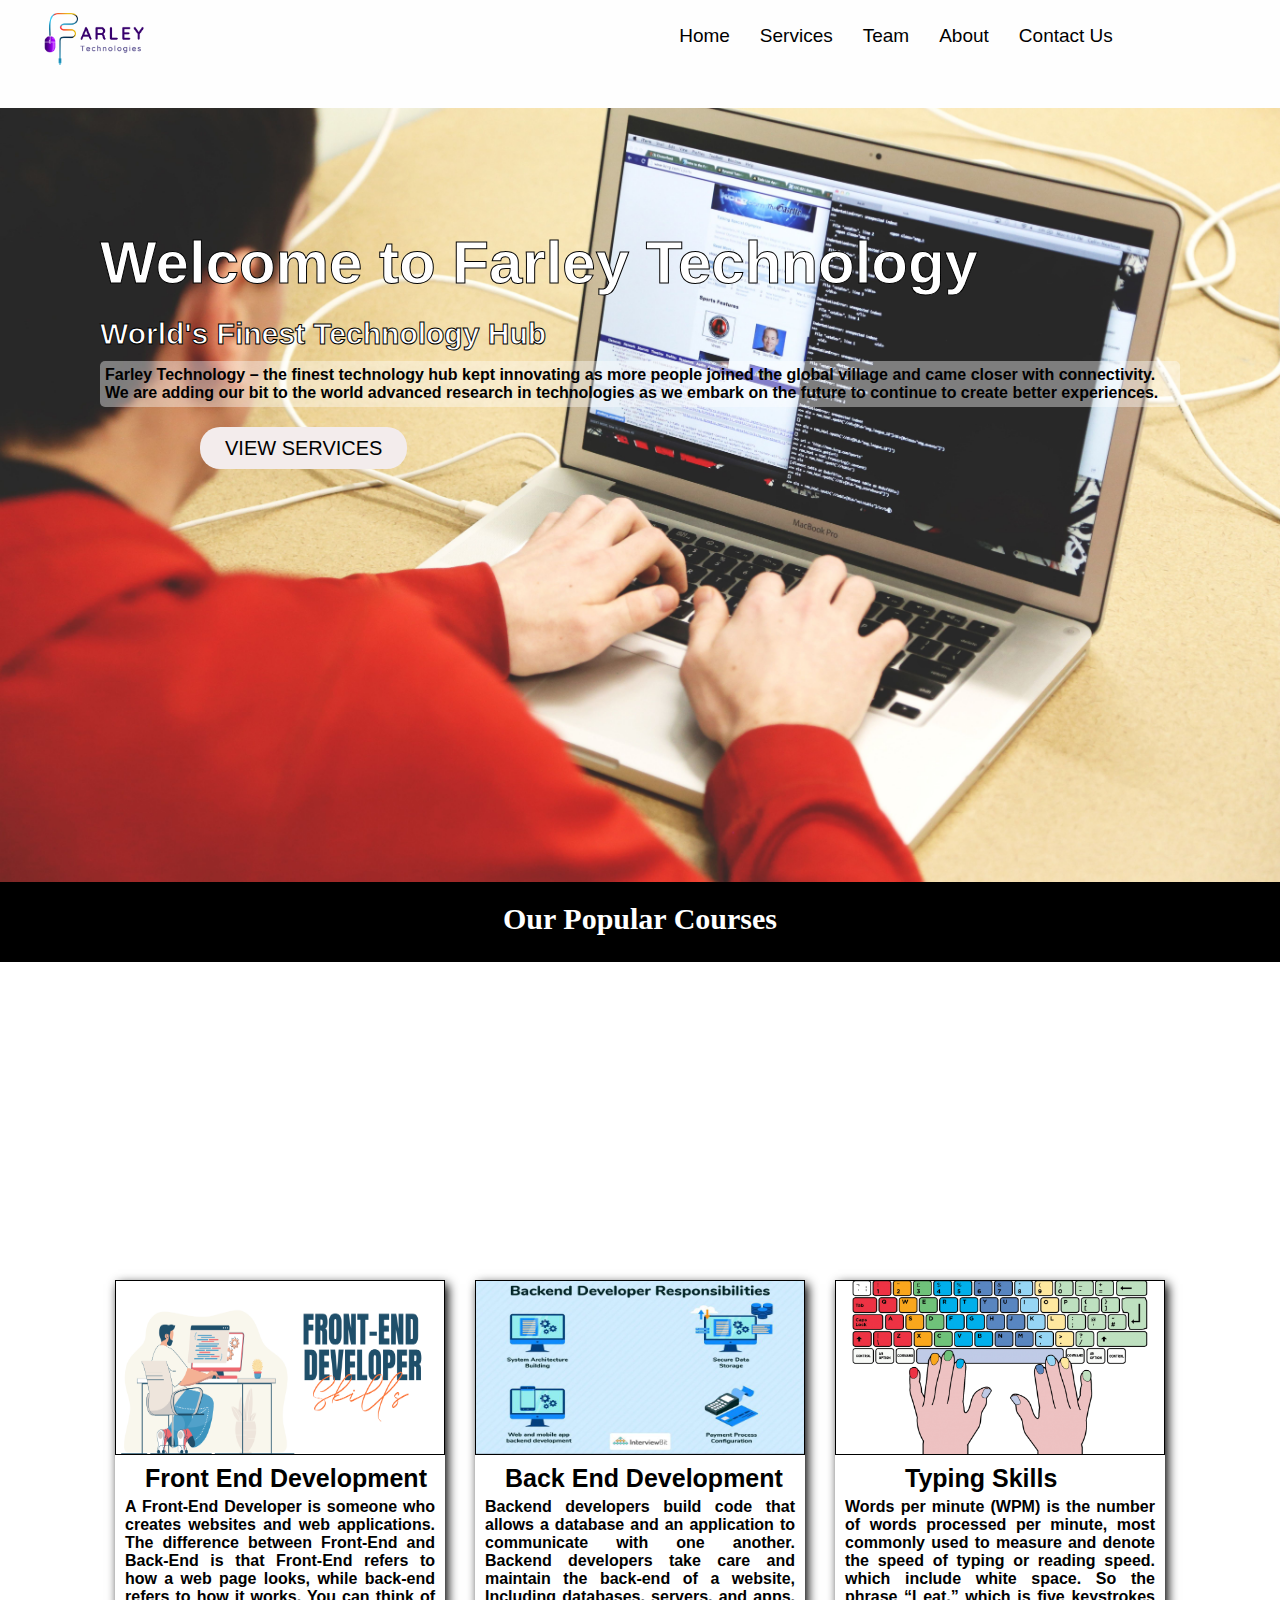
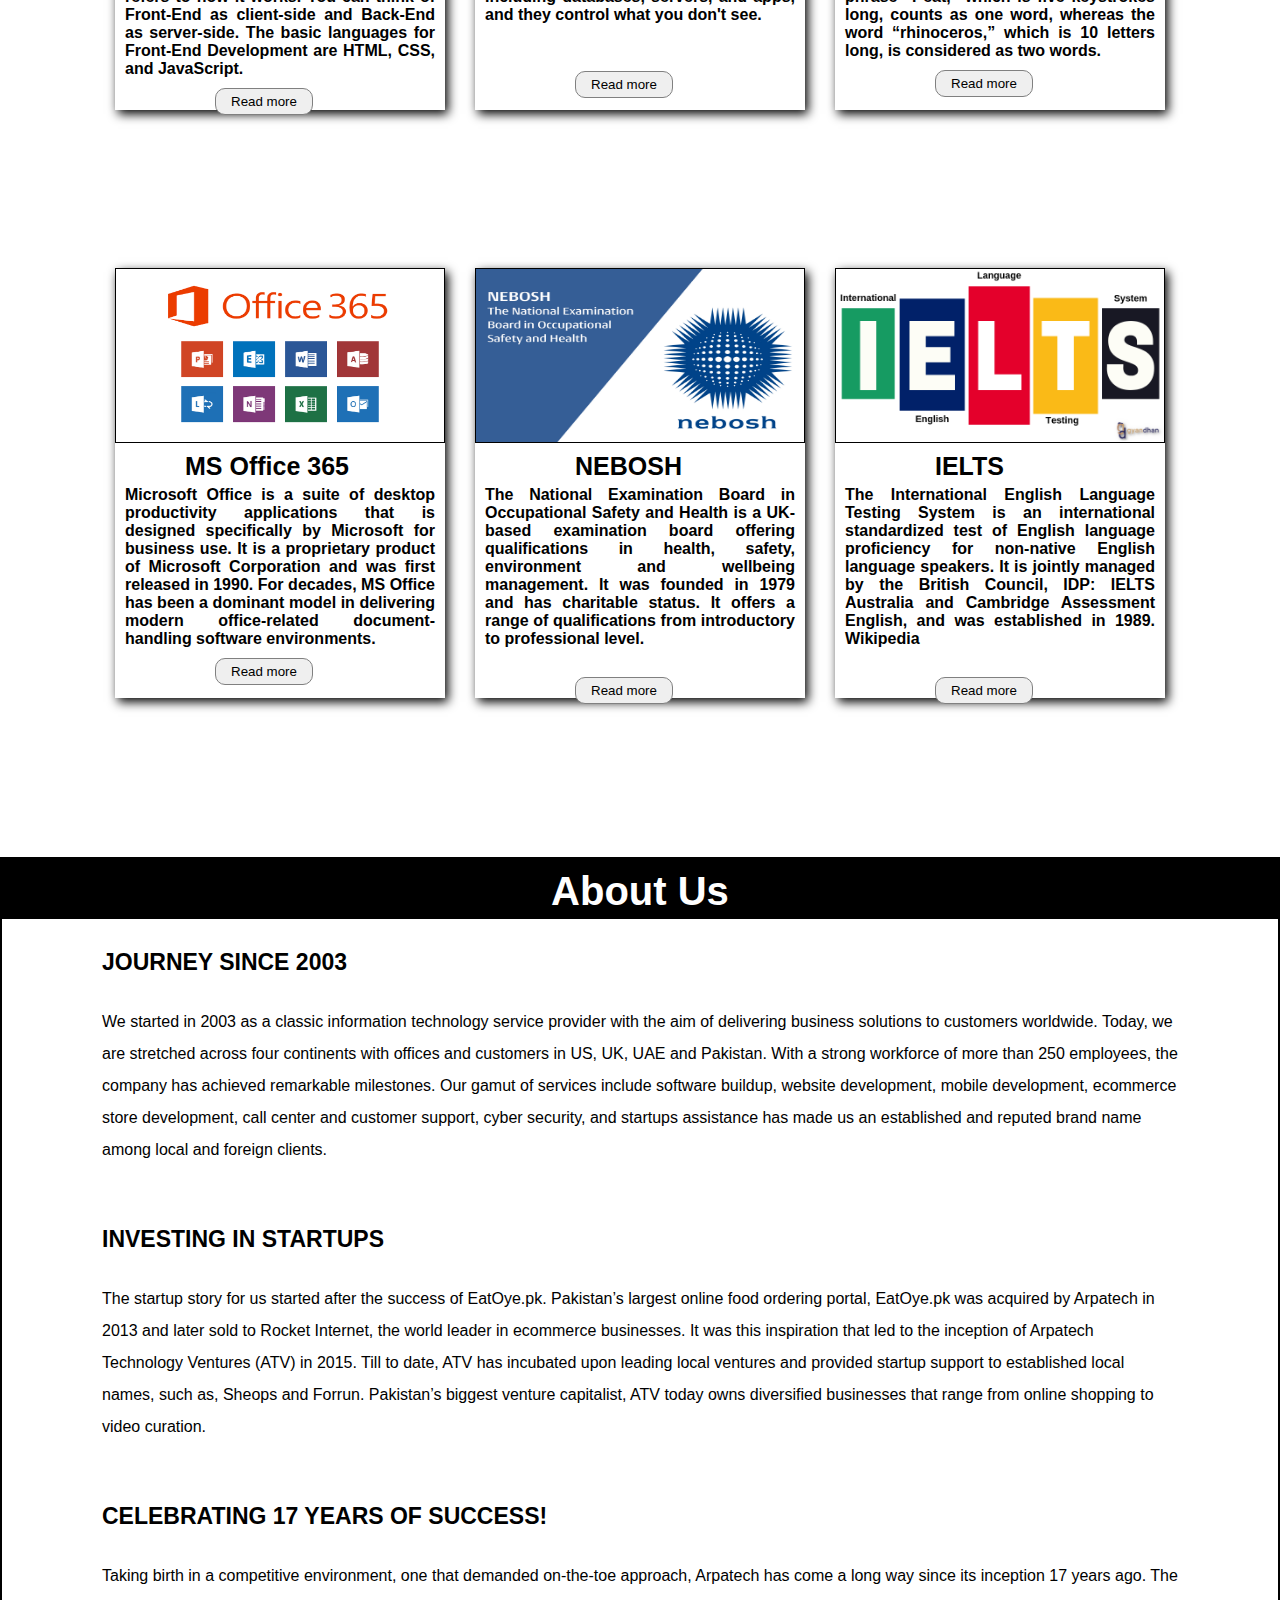
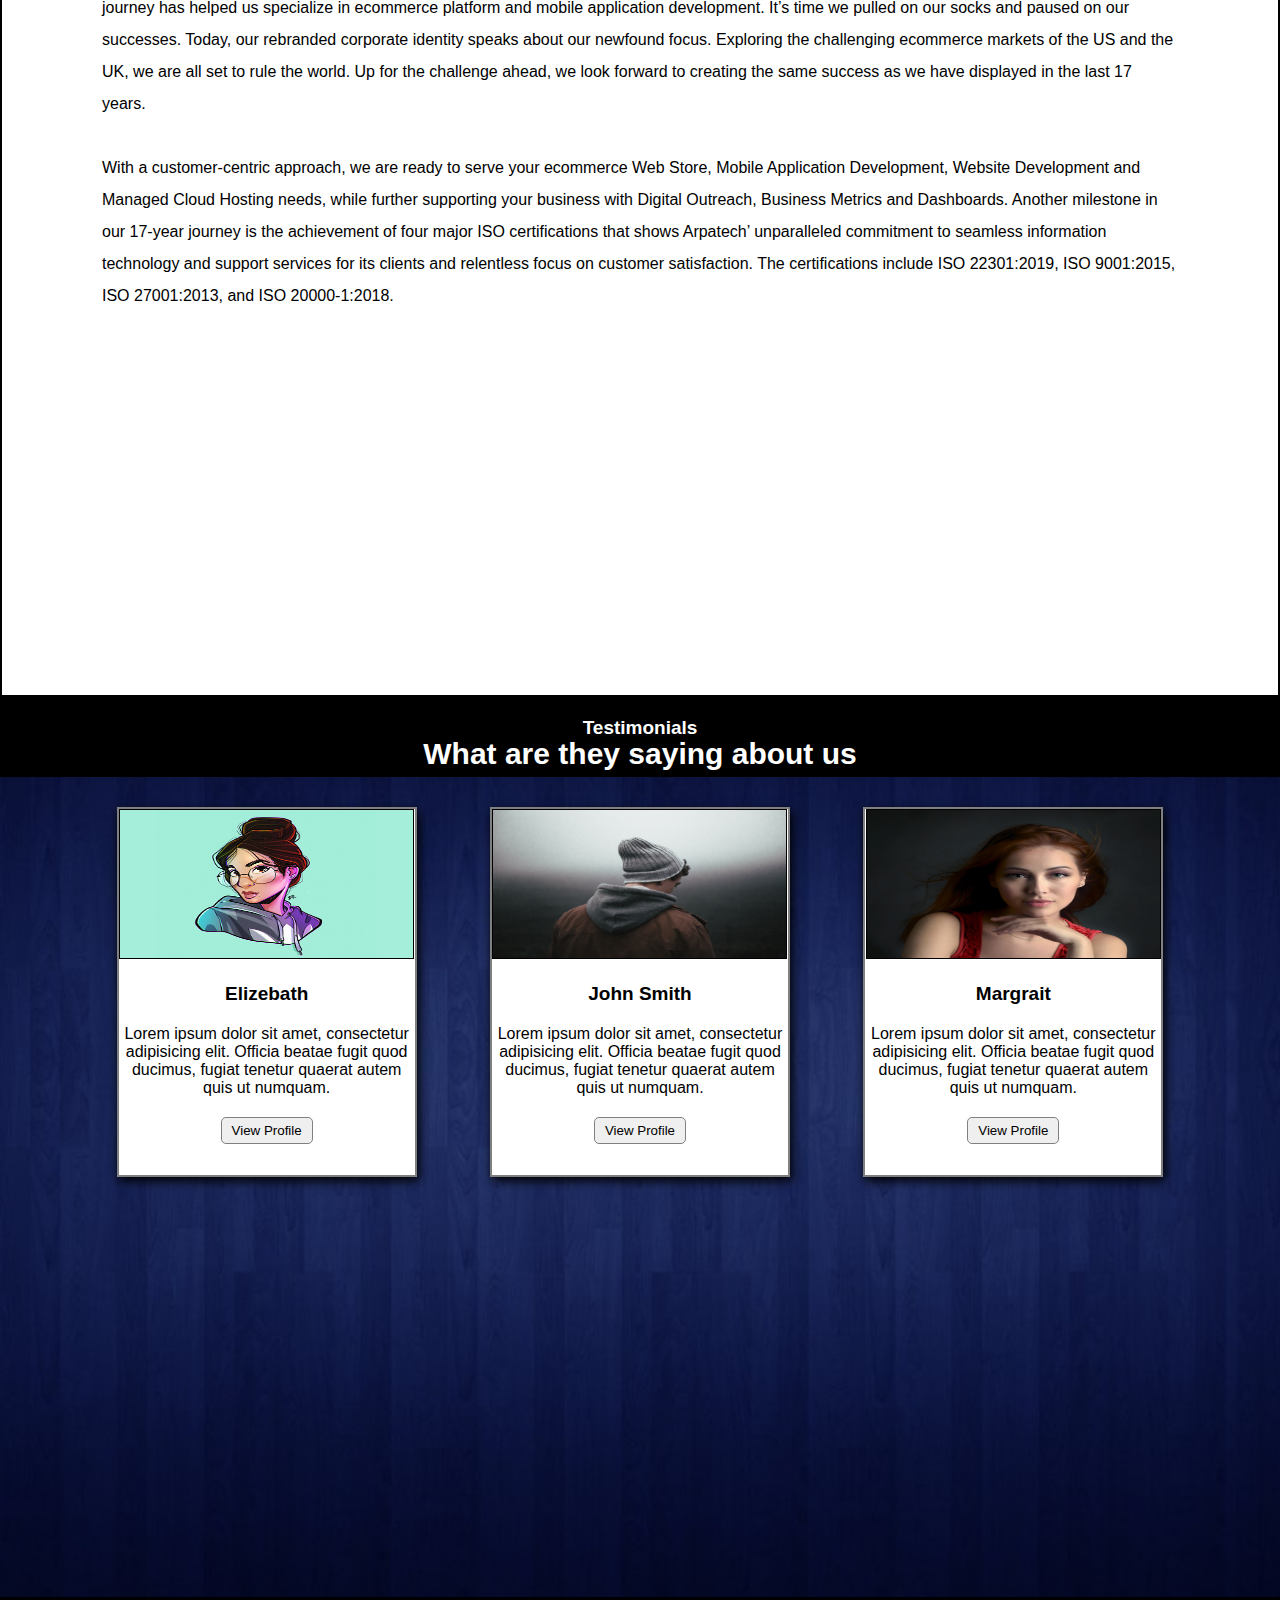
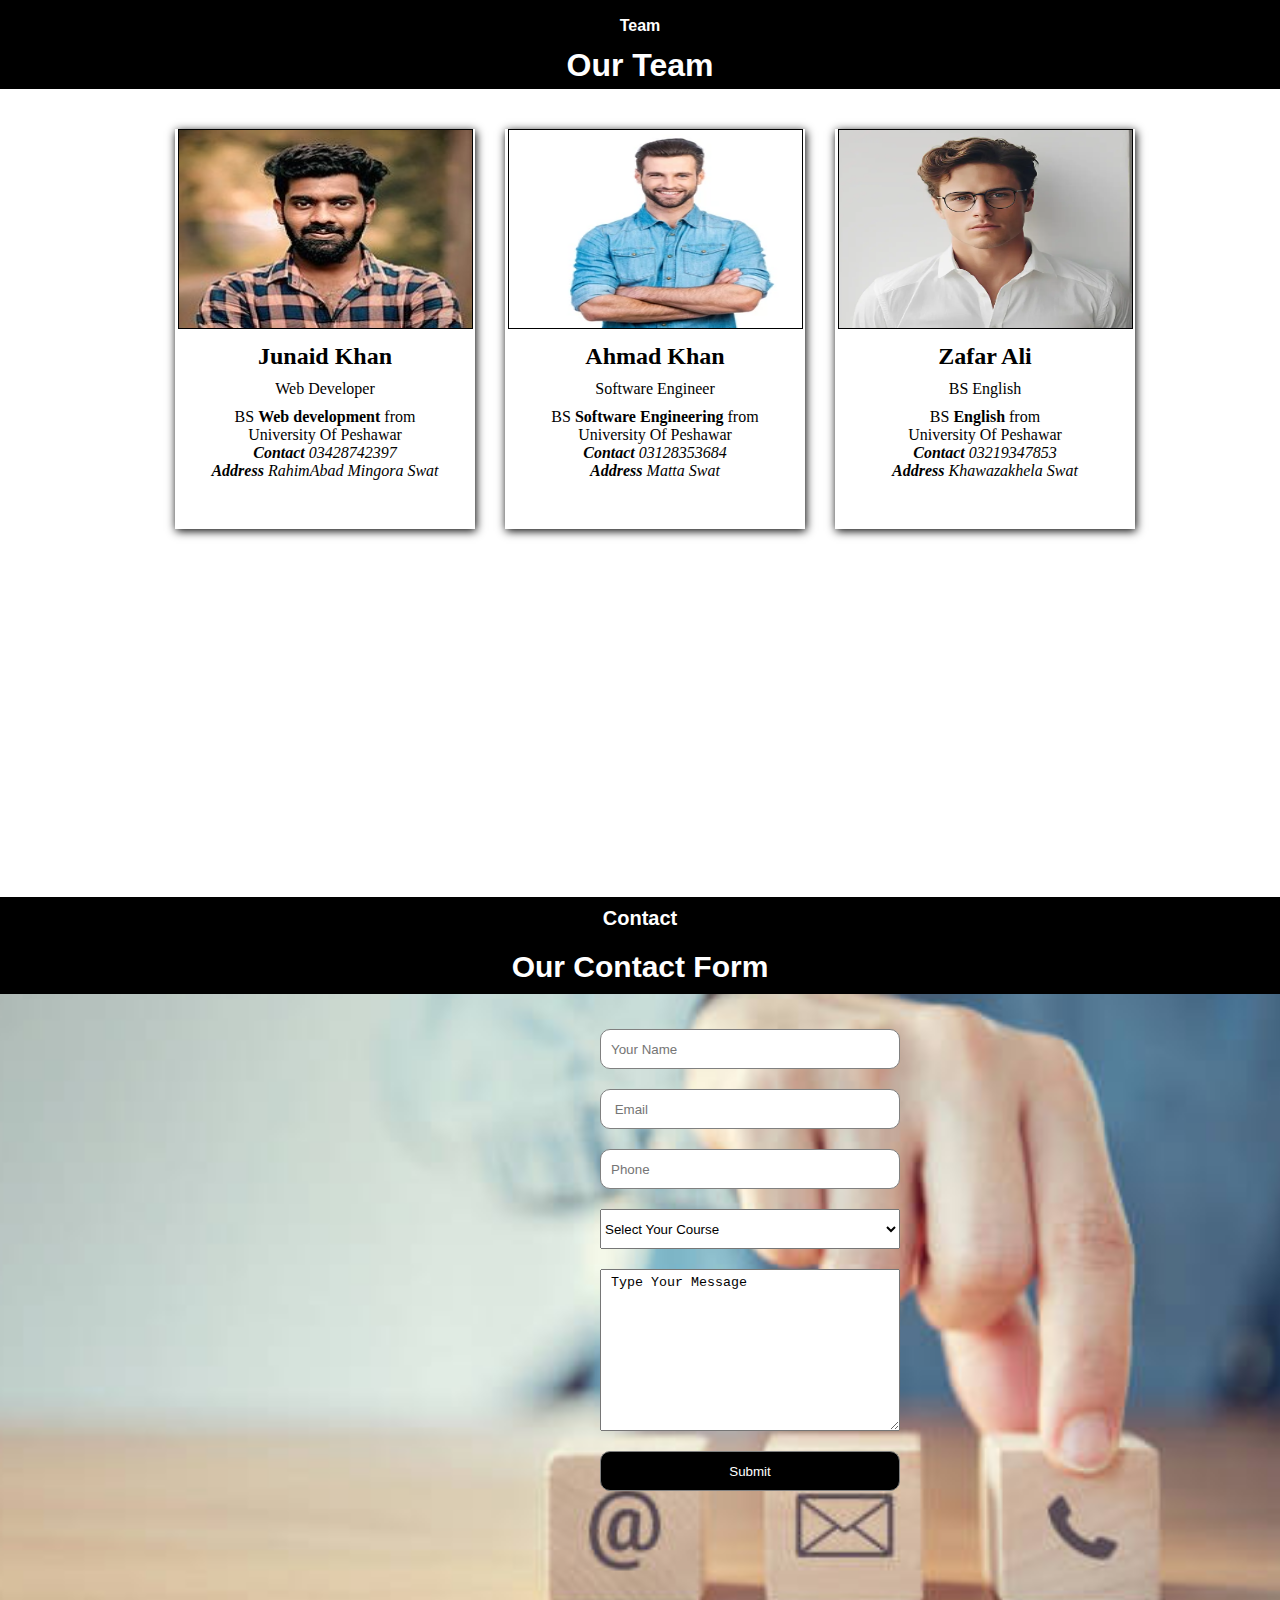
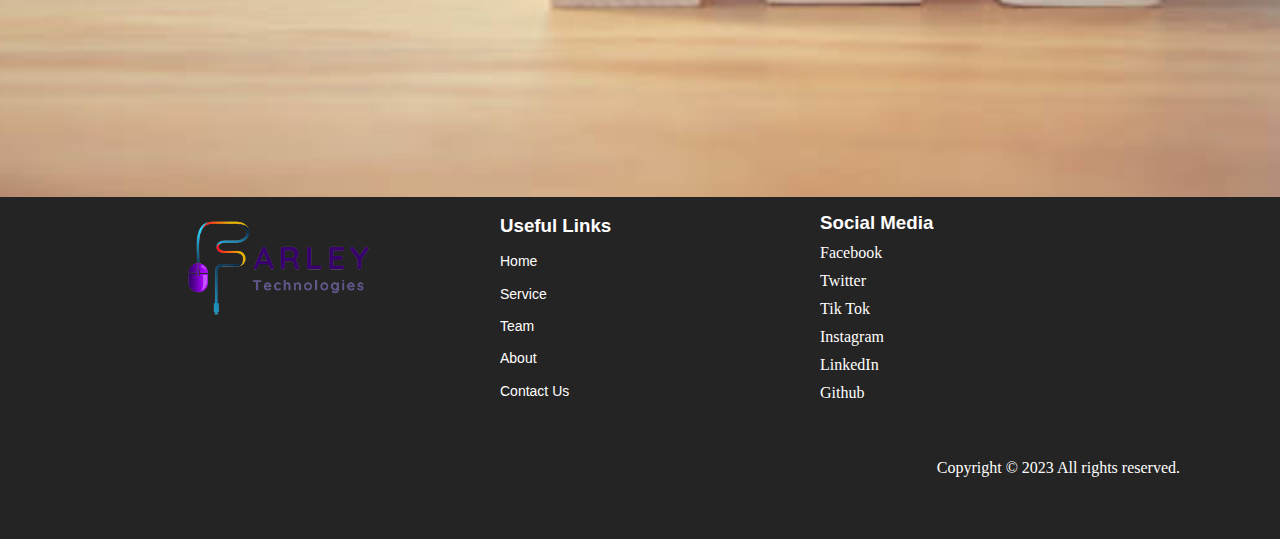
<file: Competition Project/index.html>
<!DOCTYPE html>
<html lang="en">

<head>
    <meta charset="UTF-8">
    <meta name="viewport" content="width=device-width, initial-scale=1.0">
    <link rel="stylesheet" href="https://cdnjs.cloudflare.com/ajax/libs/font-awesome/6.4.2/css/all.min.css"
        integrity="sha512-z3gLpd7yknf1YoNbCzqRKc4qyor8gaKU1qmn+CShxbuBusANI9QpRohGBreCFkKxLhei6S9CQXFEbbKuqLg0DA=="
        crossorigin="anonymous" referrerpolicy="no-referrer" />
    <link rel="shortcut icon" href="Images/logo.png" type="image/x-icon">
    <link rel="stylesheet" href="style.css">
    <title>Farley Technology </title>
</head>

<body>
    <div class="header">
        <div class="logo">
            <img src="Images/logo.png" alt="" width="110px">
        </div>
        <nav>
            <ul>
                <li><a href="#">Home</a></li>
                <li class="services"><a href="#service">Services</a> <i class="fa-solid fa-caret-down"></i>
                    <ul class="drop1">
                        <li><a href="#">Front End Development </a></li>
                        <li><a href="#">Back End Development </a></li>
                        <li><a href="#">MS Office </a></li>
                        <li class="other"><a href="#">Other Courses</a> <i class="fa-solid fa-caret-down"></i>
                            <ul class="drop2">
                                <li><a href="#">Typing</a></li>
                                <li><a href="#">PTE</a></li>
                                <li><a href="#">IELTS</a></li>
                                <li><a href="#">NEBOSH</a></li>
                            </ul>
                        </li>
                    </ul>
                </li>
                <li><a href="#team">Team</a></li>
                <li><a href="#about">About</a></li>
                <li><a href="#contact">Contact Us</a></li>
            </ul>
        </nav>
    </div>
    <div class="hero">
        <h1>Welcome to Farley Technology</h1>
        <h3>World's Finest Technology Hub</h3>
        <p>Farley Technology – the finest technology hub kept innovating as more people joined the global village and
            came closer with connectivity. We are adding our bit to the world advanced research in technologies as we
            embark on the future to continue to create better experiences. </p>
        <a href="#" class="btn"> View Services</a>
    </div>
    <section class="section-1" id="service">
        <div class="heading">
            <h1>Our Popular Courses </h1>
        </div>
        <div class="item">

            <div class="courses">
                <img src="Images/front-end.png" alt="" width="330px" height="175px">
                <h4>Front End Development</h4>
                <p>A Front-End Developer is someone who creates websites and web applications.

                    The difference between Front-End and Back-End is that Front-End refers to how a web page looks,
                    while back-end refers to how it works.

                    You can think of Front-End as client-side and Back-End as server-side.

                    The basic languages for Front-End Development are HTML, CSS, and JavaScript.</p>
                <button class="btn-course">Read more</button>
            </div>
            <div class="courses">
                <img src="Images/back-end.jpg" alt="" width="330px" height="175px">
                <h4>Back End Development</h4>
                <p>Backend developers build code that allows a database and an application to communicate with one
                    another. Backend developers take care and maintain the back-end of a website, Including databases,
                    servers, and apps, and they control what you don't see.</p>
                <button class="btn-course   btn-2">Read more</button>
            </div>
            <div class="courses">
                <img src="Images/typing.png" alt="" width="330px" height="175px">
                <h4 class="center">Typing Skills</h4>
                <p>Words per minute (WPM) is the number of words processed per minute, most commonly used to measure and
                    denote the speed of typing or reading speed. which include white space. So the phrase “I eat,” which
                    is five keystrokes long, counts as one word, whereas the word “rhinoceros,” which is 10 letters
                    long, is considered as two words.</p>
                <button class="btn-course">Read more</button>
            </div>
            <div class="courses">
                <img src="Images/Office-365.png" alt="" width="330px" height="175px">
                <h4 class="center">MS Office 365</h4>
                <p>Microsoft Office is a suite of desktop productivity applications that is designed specifically by
                    Microsoft for business use. It is a proprietary product of Microsoft Corporation and was first
                    released in 1990. For decades, MS Office has been a dominant model in delivering modern
                    office-related document-handling software environments.</p>
                <button class="btn-course">Read more</button>
            </div>
            <div class="courses">
                <img src="Images/NEBOSH-Logo.jpg" alt="" width="330px" height="175px">
                <h4 class="center center-1">NEBOSH</h4>
                <p>The National Examination Board in Occupational Safety and Health is a UK-based examination board
                    offering qualifications in health, safety, environment and wellbeing management. It was founded in
                    1979 and has charitable status. It offers a range of qualifications from introductory to
                    professional level.</p>
                <button class="btn-course btn-3">Read more</button>
            </div>
            <div class="courses">
                <img src="Images/ielts.png" alt="" width="330px" height="175px">
                <h4 class="center center-1">IELTS</h4>
                <p>The International English Language Testing System is an international standardized test of English
                    language proficiency for non-native English language speakers. It is jointly managed by the British
                    Council, IDP: IELTS Australia and Cambridge Assessment English, and was established in 1989.
                    Wikipedia</p>
                <button class="btn-course  btn-3">Read more</button>
            </div>
        </div>

    </section>
    <section class="section-2" id="about">
        <div class="about-heading">
            <h1>About Us</h1>
        </div>
        <div class="about-text">
            <h3>
                JOURNEY SINCE 2003

            </h3>
            <p>

                We started in 2003 as a classic information technology service provider with the aim of delivering
                business solutions to customers worldwide. Today, we are stretched across four continents with offices
                and customers in US, UK, UAE and Pakistan.

                With a strong workforce of more than 250 employees, the company has achieved remarkable milestones. Our
                gamut of services include software buildup, website development, mobile development, ecommerce store
                development, call center and customer support, cyber security, and startups assistance has made us an
                established and reputed brand name among local and foreign clients.

            </p>
        </div>
        <div class="about-text">
            <h3>
                INVESTING IN STARTUPS
            </h3>
            <p>
                The startup story for us started after the success of EatOye.pk. Pakistan’s largest online food ordering
                portal, EatOye.pk was acquired by Arpatech in 2013 and later sold to Rocket Internet, the world leader
                in ecommerce businesses. It was this inspiration that led to the inception of Arpatech Technology
                Ventures (ATV) in 2015. Till to date, ATV has incubated upon leading local ventures and provided startup
                support to established local names, such as, Sheops and Forrun. Pakistan’s biggest venture capitalist,
                ATV today owns diversified businesses that range from online shopping to video curation.
            </p>
        </div>
        <div class="about-text">
            <h3>
                CELEBRATING 17 YEARS OF SUCCESS!
            </h3>
            <p>
                Taking birth in a competitive environment, one that demanded on-the-toe approach, Arpatech has come a
                long way since its inception 17 years ago. The journey has helped us specialize in ecommerce platform
                and mobile application development. It’s time we pulled on our socks and paused on our successes. Today,
                our rebranded corporate identity speaks about our newfound focus. Exploring the challenging ecommerce
                markets of the US and the UK, we are all set to rule the world. Up for the challenge ahead, we look
                forward to creating the same success as we have displayed in the last 17 years.
                <br> <br>
                With a customer-centric approach, we are ready to serve your ecommerce Web Store, Mobile Application
                Development, Website Development and Managed Cloud Hosting needs, while further supporting your business
                with Digital Outreach, Business Metrics and Dashboards.

                Another milestone in our 17-year journey is the achievement of four major ISO certifications that shows
                Arpatech’ unparalleled commitment to seamless information technology and support services for its
                clients and relentless focus on customer satisfaction.

                The certifications include ISO 22301:2019, ISO 9001:2015, ISO 27001:2013, and ISO 20000-1:2018.
            </p>
        </div>
    </section>
    <section class="section-3">
        <div class="h4">
            <h4>
                Testimonials
            </h4>
        </div>
        <div class="h1">
            <h1>
                What are they saying about us
            </h1>
        </div>
        <div class="testi-item">
            <div class="testimonial">
                <img src="Images/gir-1.jpg" alt="" width="295px" height="150px">
                <h4>Elizebath</h4>
                <p>Lorem ipsum dolor sit amet, consectetur adipisicing elit. Officia beatae fugit quod ducimus, fugiat
                    tenetur quaerat autem quis ut numquam.</p>
                <button class="btn-profile">View Profile</button>
            </div>
            <div class="testimonial">
                <img src="Images/boy-1.jpg" alt="" width="295px" height="150px">
                <h4>John Smith</h4>
                <p>Lorem ipsum dolor sit amet, consectetur adipisicing elit. Officia beatae fugit quod ducimus, fugiat
                    tenetur quaerat autem quis ut numquam.</p>
                <button class="btn-profile">View Profile</button>
            </div>
            <div class="testimonial">
                <img src="Images/girl-2.jpg" alt="" width="295px" height="150px">
                <h4>Margrait</h4>
                <p>Lorem ipsum dolor sit amet, consectetur adipisicing elit. Officia beatae fugit quod ducimus, fugiat
                    tenetur quaerat autem quis ut numquam.</p>
                <button class="btn-profile">View Profile</button>
            </div>
        </div>
    </section>
    <section class="team" id="team">
        <div class="h4">
            <h4>Team</h4>
        </div>
        <div class="h1">
            <h1>Our Team</h1>
        </div>
        <div class="team-box">
            <div class="member">
                <img src="Images/T-r-1.jpg" alt="" width="295px" height="200px">
                <h3>Junaid Khan</h3>
                <p class="special">Web Developer</p>
                <p>
                    BS <Strong>Web development</Strong> from<br>
                    University Of Peshawar <br>
                <address>
                    <strong>Contact</strong> <span>03428742397</span> <br>
                    <strong>Address </strong> <span>RahimAbad Mingora Swat</span>

                </address>

                </p>
            </div>
            <div class="member">
                <img src="Images/teacher-2.PNG" alt="" width="295px" height="200px">
                <h3>Ahmad Khan</h3>
                <p class="special">Software Engineer</p>
                <p>
                    BS <Strong>Software Engineering</Strong> from<br>
                    University Of Peshawar <br>
                <address>
                    <strong>Contact</strong> <span>03128353684</span> <br>
                    <strong>Address </strong> <span>Matta Swat </span>

                </address>
                </p>
            </div>
            <div class="member">
                <img src="Images/teacher-3.PNG" alt="" width="295px" height="200px">
                <h3>Zafar Ali</h3>
                <p class="special">BS English</p>
                <p>
                    BS <Strong>English</Strong> from<br>
                    University Of Peshawar <br>
                <address>
                    <strong>Contact</strong> <span>03219347853</span> <br>
                    <strong>Address </strong> <span>Khawazakhela Swat</span>

                </address>
                </p>
            </div>
        </div>
    </section>
    <section class="contact" id="contact">
        <div class="h4">
            <h4>Contact</h4>
        </div>
        <div class="h1">
            <h1>Our Contact Form</h1>
        </div>
        <div class="form">
            <form action="">
                <input type="text" placeholder="Your Name " name="" required>
                <input type="email" placeholder=" Email" name="" required>
                <input type="number" placeholder="Phone" name="" required>
                <select name="" id="">
                    <option value="">Select Your Course</option>
                    <option value="">Front-End-Development</option>
                    <option value="">Back-End-Development</option>
                    <option value="">Ms-Office</option>
                    <option value="">Typing</option>
                    <option value="">NEBOSH</option>
                    <option value="">IELTS</option>
                </select>
                <textarea name="" id="" cols="30" rows="10">Type Your Message</textarea>
                <input type="submit" value="Submit" class="submit">
            </form>
        </div>
    </section>
    <footer>
        <div class="logo">
            <img src="Images/logo.png" alt="" width="200px">
        </div>
        <div class="link">
            <h3>Useful Links</h3>
            <a href="#">Home</a>
            <a href="#">Service</a>
            <a href="#">Team</a>
            <a href="#">About</a>
            <a href="#">Contact Us</a>


        </div>
        <div class="social">
            <h3>Social Media</h3>
            <p><i class="fa-brands fa-facebook"></i> <span>Facebook</span> </p>
            <p><i class="fa-brands fa-twitter"></i> <span>Twitter</span></p>
            <p><i class="fa-brands fa-tiktok"></i> <span>Tik Tok</span></p>
            <p><i class="fa-brands fa-instagram"></i> <span>Instagram</span></p>
            <p><i class="fa-brands fa-linkedin"></i> <span>LinkedIn</span></p>
            <p><i class="fa-brands fa-github"></i> <span>Github</span></p>

        </div>
        <div class="copyright">Copyright &copy; 2023 All rights reserved.</div>
    </footer>



</body>

</html>
</file>
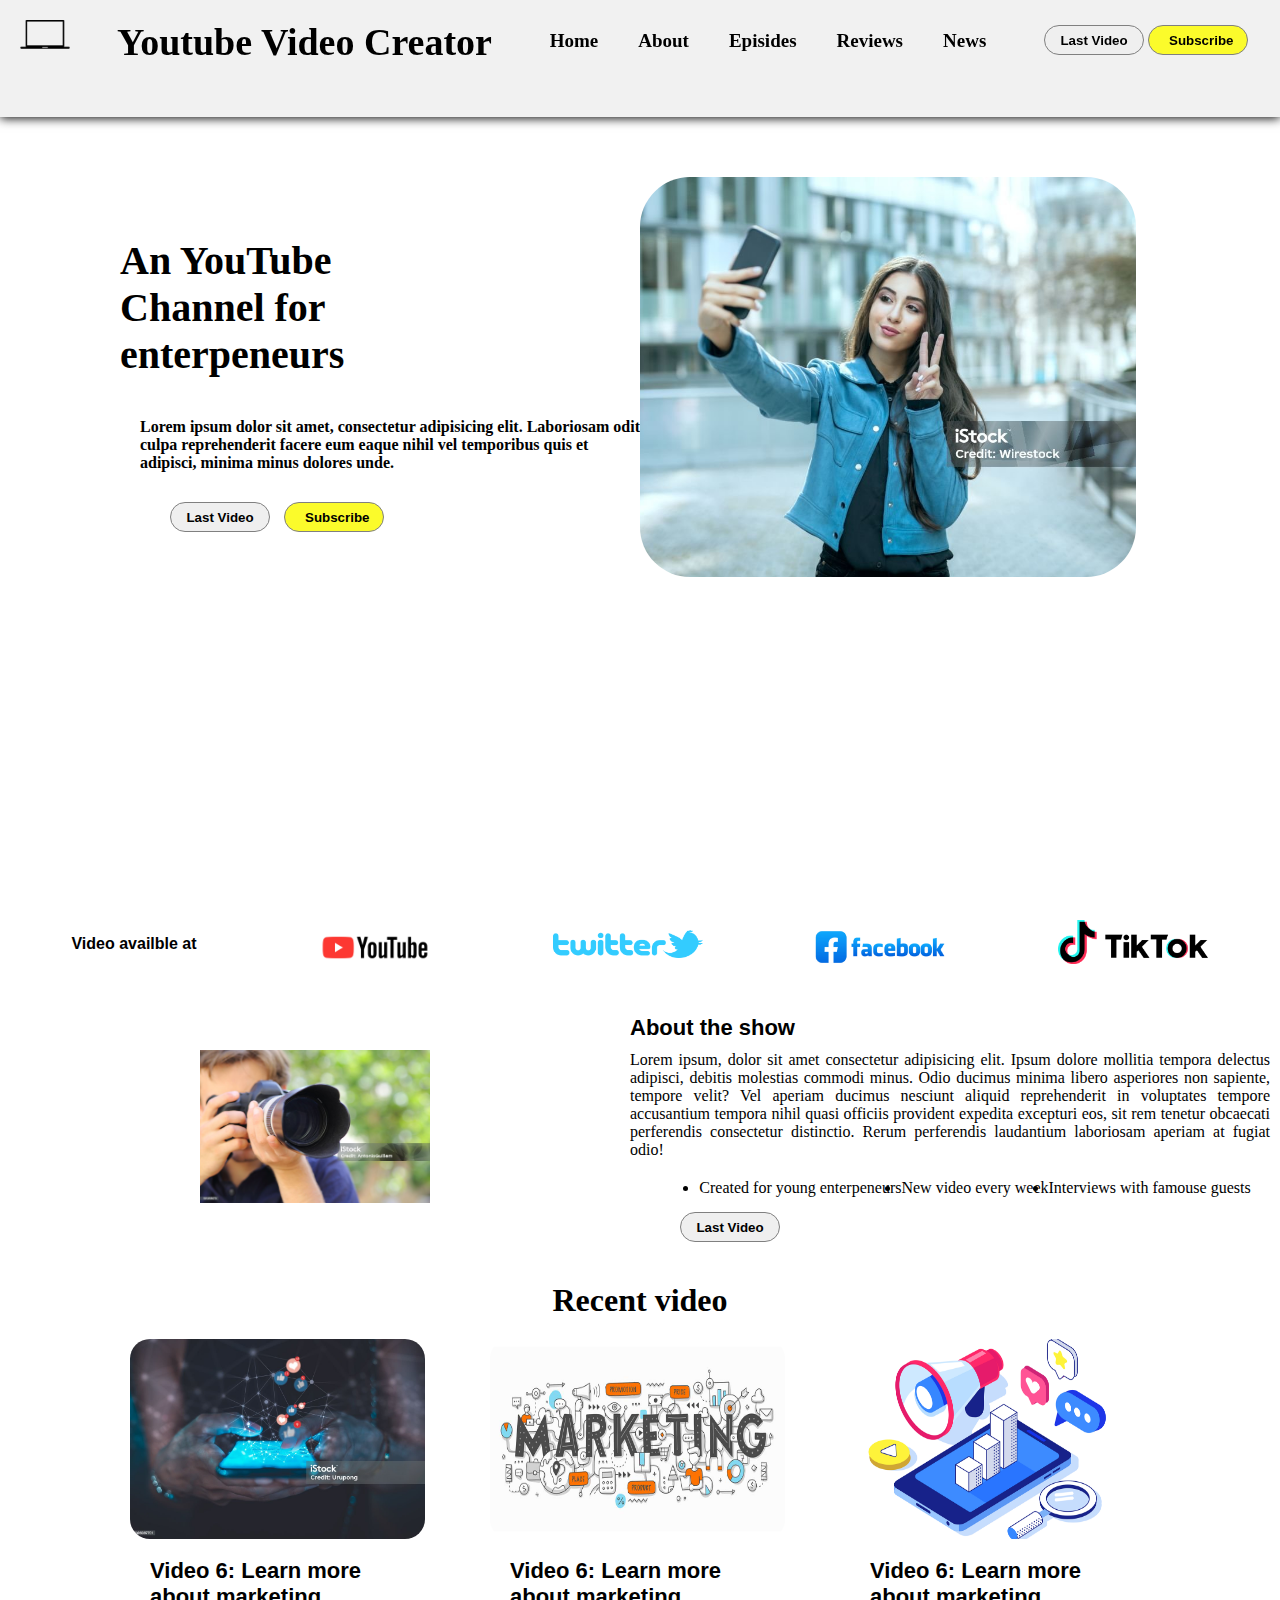
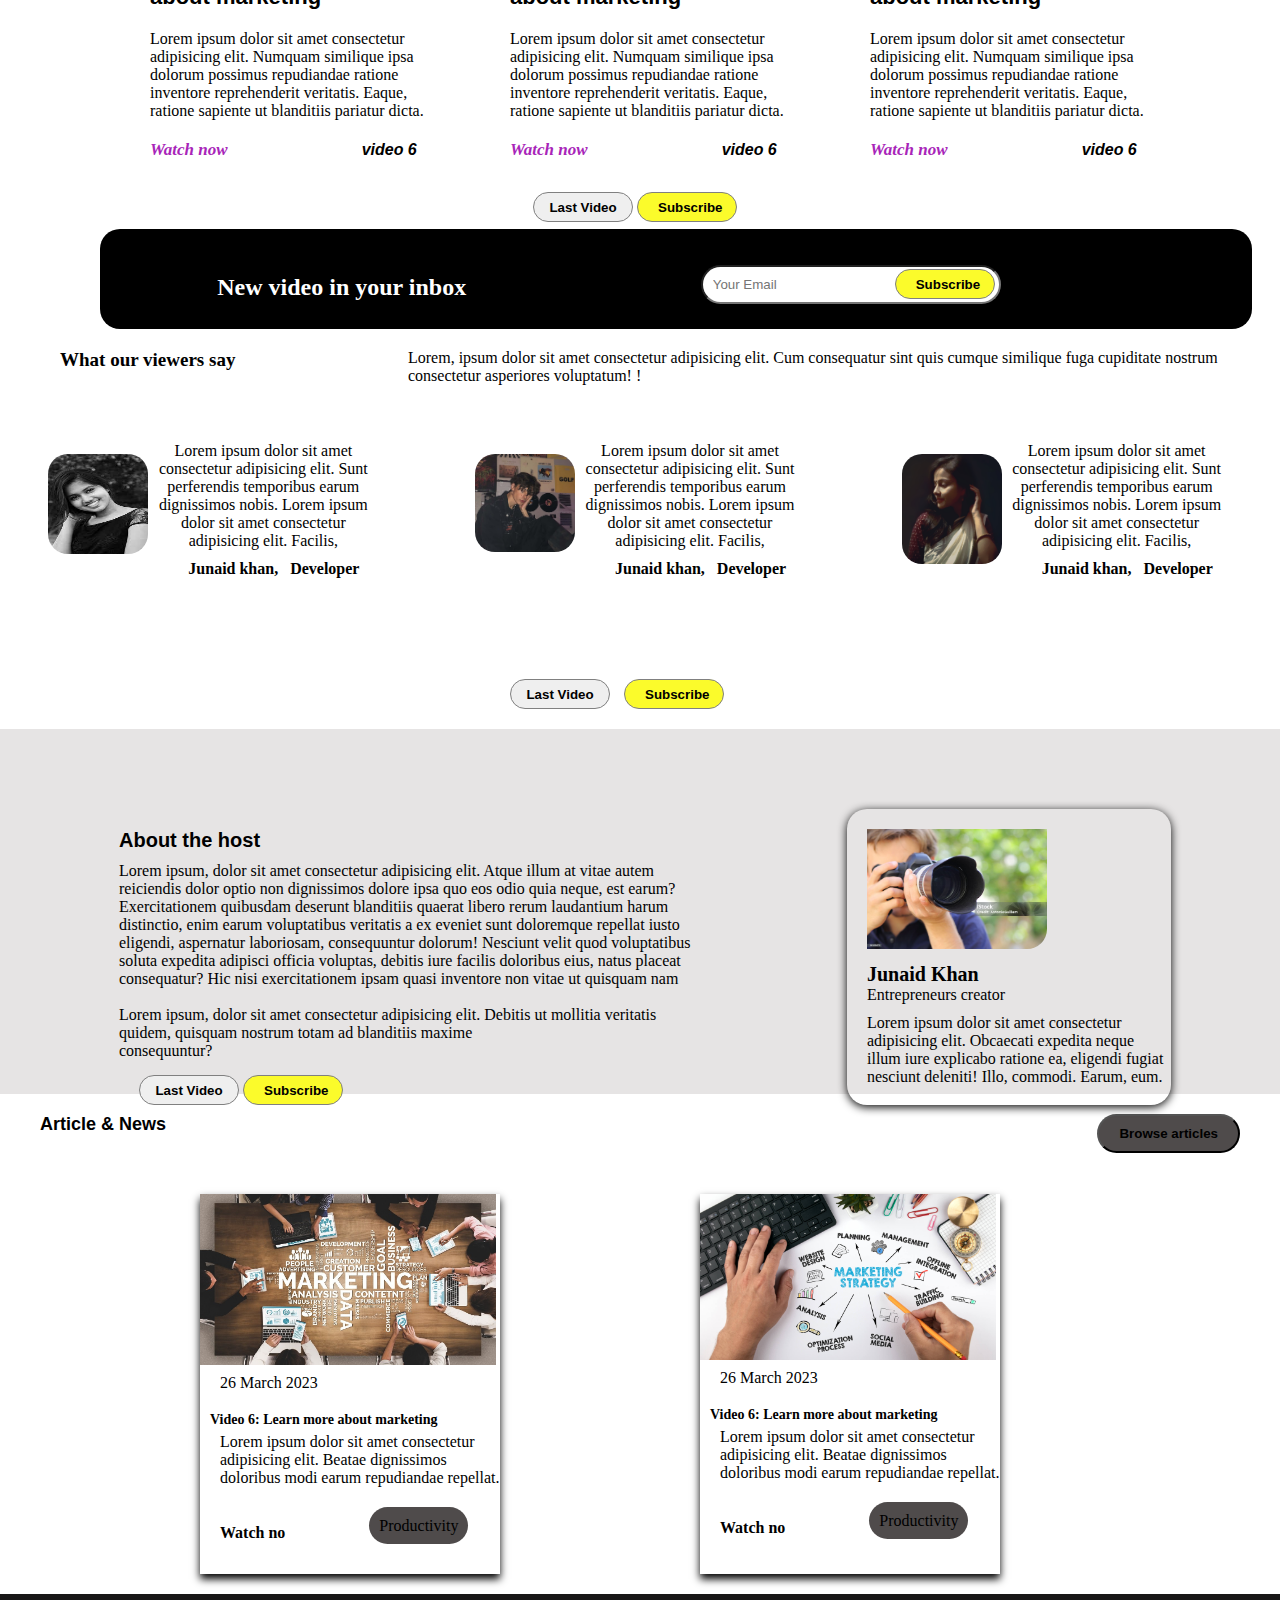
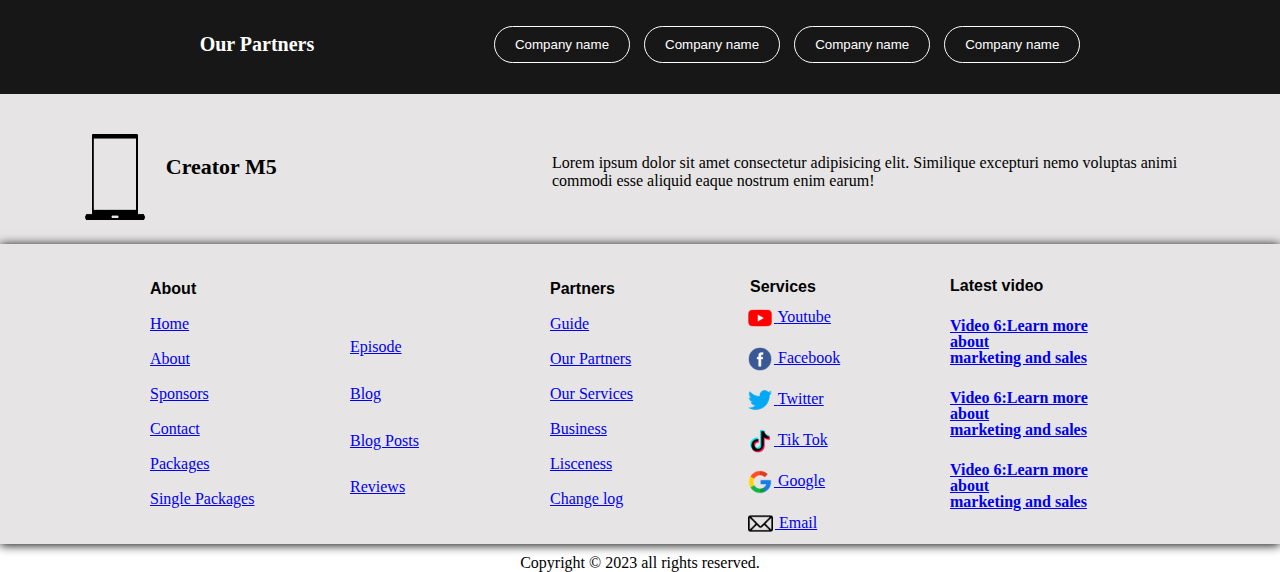
<file: Project 1/index.html>
<!DOCTYPE html>
<html lang="en">

<head>
    <meta charset="UTF-8">
    <meta name="viewport" content="width=device-width, initial-scale=1.0">
    <link rel="stylesheet" href="https://cdnjs.cloudflare.com/ajax/libs/font-awesome/6.4.2/css/all.min.css"
        integrity="sha512-z3gLpd7yknf1YoNbCzqRKc4qyor8gaKU1qmn+CShxbuBusANI9QpRohGBreCFkKxLhei6S9CQXFEbbKuqLg0DA=="
        crossorigin="anonymous" referrerpolicy="no-referrer" />
    <link rel="stylesheet" href="style.css">
    <title>Project</title>

</head>

<body>
    <div class="header">
        <div class="logo-heading">
            <div class="logo">
                <img src="lapto-icon.png" alt="" width="50px">
            </div>
            <div class="heading">
                <h1>Youtube Video Creator</h1>
            </div>
        </div>

        <nav>
            <ul>
                <li><a href="#">Home</a></li>
                <li><a href="#">About</a></li>
                <li><a href="#">Episides</a></li>
                <li><a href="#">Reviews</a></li>
                <li><a href="#">News</a></li>
            </ul>
        </nav>
        <div class="top-btn">
            <button class="btn-last-video">Last Video</button>
            <button class="btn-subscribe">Subscribe</button>
        </div>
    </div>
    <section class="hero">
        <div class="hero-text">
            <h1>An YouTube <br> Channel for <br> enterpeneurs</h1>
            <p>
                Lorem ipsum dolor sit amet, consectetur adipisicing elit. Laboriosam odit culpa reprehenderit facere eum
                eaque nihil vel temporibus quis et adipisci, minima minus dolores unde.
            </p>
            <button class="hero-btn-last-video btn-last-video">Last Video</button>
            <button class="hero-btn-subscribe btn-subscribe">Subscribe</button>

        </div>
        <div class="hero-image">
            <!-- img css backgournd use  -->
        </div>
    </section>
    <div class="social">
        <h4>Video availble at</h4>
        <a href="#" class="yt"><img src="yt.jpg" alt="" width="150px"></a>
        <a href="#" class="twitter"><img src="twitter.png" alt="" width="150px"></a>
        <a href="#"><img src="fb.jpg" alt="" width="150px"></a>
        <a href="#"><img src="tktk.png" alt="" width="150px"></a>
    </div>
    <section class="section-1">
        <div class="section-1-image">
            <img src="boy-camera.jpg" alt="" width="230px">
        </div>
        <div class="section-1-text">
            <h4>About the show</h4>
            <p>Lorem ipsum, dolor sit amet consectetur adipisicing elit. Ipsum dolore mollitia tempora delectus
                adipisci, debitis molestias commodi minus. Odio ducimus minima libero asperiores non sapiente, tempore
                velit? Vel aperiam ducimus nesciunt aliquid reprehenderit in voluptates tempore accusantium tempora
                nihil quasi officiis provident expedita excepturi eos, sit rem tenetur obcaecati perferendis consectetur
                distinctio. Rerum perferendis laudantium laboriosam aperiam at fugiat odio!</p>
            <ul class="section-1-ul">
                <li class="section-1-ul-li">Created for young enterpeneurs</li>
                <li class="section-1-ul-li">New video every week</li>
                <li class="section-1-ul-li">Interviews with famouse guests</li>
            </ul>
            <button class="btn-last-video  btn-last-video:hover section-1-btn">Last Video</button>
        </div>
    </section>
    <section class="section-2">
        <h1>Recent video</h1>
        <div class="section-2-items">
            <img src="Images/mar-1.jpg" alt="" class="section-1st-img" width="295px" height="200px">
            <h4>Video 6: Learn more <br> about marketing </h4>
            <p>Lorem ipsum dolor sit amet consectetur adipisicing elit. Numquam similique ipsa dolorum possimus
                repudiandae ratione inventore reprehenderit veritatis. Eaque, ratione sapiente ut blanditiis pariatur
                dicta.</p>
            <span class="span2">
                <i> Watch now</span> <span class="span1">video 6</span>
            </i>
        </div>
        <div class="section-2-items">
            <img src="Images/marketing.jpg" alt="" width="295px" height="200px">
            <h4>Video 6: Learn more <br> about marketing </h4>
            <p>Lorem ipsum dolor sit amet consectetur adipisicing elit. Numquam similique ipsa dolorum possimus
                repudiandae ratione inventore reprehenderit veritatis. Eaque, ratione sapiente ut blanditiis pariatur
                dicta.</p>
            <span class="span2">
                <i> Watch now</span> <span class="span1">video 6</span>
            </i>
        </div>
        <div class="section-2-items">
            <img src="Images/mar-3.png" alt="" width="295px" height="200px">
            <h4>Video 6: Learn more <br> about marketing </h4>
            <p>Lorem ipsum dolor sit amet consectetur adipisicing elit. Numquam similique ipsa dolorum possimus
                repudiandae ratione inventore reprehenderit veritatis. Eaque, ratione sapiente ut blanditiis pariatur
                dicta.</p>
            <span class="span2">
                <i> Watch now</span> <span class="span1">video 6</span>
            </i>
        </div>
        <div class="recent-btn">
            <button class="hero-btn-last-video btn-last-video">Last Video</button>
            <button class="hero-btn-subscribe btn-subscribe">Subscribe</button>
        </div>
    </section>
    <section class="section-3">
        <div class="text">
            <h2>New video in your inbox</h2>
        </div>
        <div class="input">
            <input type="text" placeholder="Your Email"> <button
                class="hero-btn-subscribe btn-subscribe input-section-3">Subscribe</button>
        </div>
    </section>
    <section class="section-4">
        <div class="view">
            <div class="heading">
                <h4>What our viewers say</h4>
            </div>
            <div class="text">
                <p>Lorem, ipsum dolor sit amet consectetur adipisicing elit. Cum consequatur sint quis cumque similique
                    fuga cupiditate nostrum consectetur asperiores voluptatum! !</p>
            </div>
        </div>
        <div class="view-items">
            <i class="fa fa-star" aria-hidden="true"></i>
            <i class="fa fa-star" aria-hidden="true"></i>
            <i class="fa fa-star" aria-hidden="true"></i>
            <i class="fa fa-star" aria-hidden="true"></i>
            <i class="fa fa-star" aria-hidden="true"></i>
            <img src="Images/v1.jpg" alt="" width="100px" height="100px">
            <p>Lorem ipsum dolor sit amet consectetur adipisicing elit. Sunt perferendis temporibus earum dignissimos
                nobis. Lorem ipsum dolor sit amet consectetur adipisicing elit. Facilis,</p>
            <h5>Junaid khan, &nbsp; Developer</h5>
        </div>
        <div class="view-items">
            <i class="fa fa-star" aria-hidden="true"></i>
            <i class="fa fa-star" aria-hidden="true"></i>
            <i class="fa fa-star" aria-hidden="true"></i>
            <i class="fa fa-star" aria-hidden="true"></i>
            <i class="fa fa-star" aria-hidden="true"></i>
            <img src="Images/v2.jpg" alt="" width="100px">
            <p>Lorem ipsum dolor sit amet consectetur adipisicing elit. Sunt perferendis temporibus earum dignissimos
                nobis. Lorem ipsum dolor sit amet consectetur adipisicing elit. Facilis,</p>
            <h5>Junaid khan, &nbsp; Developer</h5>
        </div>
        <div class="view-items">
            <i class="fa fa-star" aria-hidden="true"></i>
            <i class="fa fa-star" aria-hidden="true"></i>
            <i class="fa fa-star" aria-hidden="true"></i>
            <i class="fa fa-star" aria-hidden="true"></i>
            <i class="fa fa-star" aria-hidden="true"></i>
            <img src="Images/v3.jpg" alt="" width="100px">
            <p>Lorem ipsum dolor sit amet consectetur adipisicing elit. Sunt perferendis temporibus earum dignissimos
                nobis.
                Lorem ipsum dolor sit amet consectetur adipisicing elit. Facilis, </p>
            <h5>Junaid khan, &nbsp; Developer</h5>
        </div>
        <div class="btn-section-4">
            <button class="hero-btn-last-video btn-last-video">Last Video</button>
            <button class="hero-btn-subscribe btn-subscribe">Subscribe</button>

        </div>
    </section>
    <section class="section-5">

        <div class="about">
            <h3>About the host</h3>
            <p>Lorem ipsum, dolor sit amet consectetur adipisicing elit. Atque illum at vitae autem reiciendis dolor
                optio non dignissimos dolore ipsa quo eos odio quia neque, est earum? Exercitationem quibusdam deserunt
                blanditiis quaerat libero rerum laudantium harum distinctio, enim earum voluptatibus veritatis a ex
                eveniet sunt doloremque repellat iusto eligendi, aspernatur laboriosam, consequuntur dolorum! Nesciunt
                velit quod voluptatibus soluta expedita adipisci officia voluptas, debitis iure facilis doloribus eius,
                natus placeat consequatur? Hic nisi exercitationem ipsam quasi inventore non vitae ut quisquam nam
                <br> <br>
                Lorem ipsum, dolor sit amet consectetur adipisicing elit. Debitis ut mollitia veritatis quidem, quisquam
                nostrum totam ad blanditiis maxime
                <br>
                consequuntur?
            </p>
            <div class="btn-section-5">
                <button class="hero-btn-last-video btn-last-video">Last Video</button>
                <button class="hero-btn-subscribe btn-subscribe">Subscribe</button>
            </div>
        </div>
        <div class="about-detail">
            <img src="Images/boy-camera.jpg" alt="" width="200px">
            <h4>Junaid Khan</h4>
            <p>Entrepreneurs creator </p>
            <p class="pp">Lorem ipsum dolor sit amet consectetur adipisicing elit. Obcaecati expedita neque illum iure
                explicabo
                ratione ea, eligendi fugiat nesciunt deleniti! Illo, commodi. Earum, eum.</p>
        </div>
    </section>
    <section class="section-6">
        <div class="article">
            <div class="article-heading">
                <h3>Article & News</h3>
            </div>
            <div class="article-btn">
                <button class="btn-article">Browse articles</button>
            </div>
        </div>
        <div class="article-item">
            <img src="Images/ar-1.jpeg" alt="" width="296px">
            <p> 26 March 2023</p>
            <h5>Video 6: Learn more about marketing</h5>
            <p>Lorem ipsum dolor sit amet consectetur adipisicing elit. Beatae dignissimos doloribus modi earum
                repudiandae repellat.</p>
            <span class="watch-btn">Watch no</span>
            <span>Productivity</span>
        </div>
        <div class="article-item">
            <img src="Images/ar-2.jpg" alt="" width="296px">
            <p> 26 March 2023</p>
            <h5>Video 6: Learn more about marketing</h5>
            <p>Lorem ipsum dolor sit amet consectetur adipisicing elit. Beatae dignissimos doloribus modi earum
                repudiandae repellat.</p>
            <span class="watch-btn">Watch no</span>
            <span>Productivity</span>
        </div>
    </section>
    <section class="section-7">
        <div class="section-7-heading">
            <h5>Our Partners</h5>
        </div>
        <div class="btn-section-7">
            <button>Company name</button>
            <button>Company name</button>
            <button>Company name</button>
            <button>Company name</button>
        </div>
    </section>
    <section class="section-8">
        <div class="section-8-creator">
            <div class="heading">
                <img src="Images/lapto-icon.png" alt="" width="60px">
                <h5>Creator M5</h5>
            </div>
            <div class="para">
                <p>Lorem ipsum dolor sit amet consectetur adipisicing elit. Similique excepturi nemo voluptas animi
                    commodi esse aliquid eaque nostrum enim earum!</p>
            </div>
        </div>
    </section>
    <section class="section-9">
        <div class="item item-2">
            <h3>About</h3>
            <a href="#">Home</a>
            <a href="#">About</a>
            <a href="#">Sponsors</a>
            <a href="#">Contact</a>
            <a href="#">Packages</a>
            <a href="#">Single Packages </a>
        </div>
        <div class="item item-2">
            <h3> &nbsp;</h3>
            <a href="#">Episode </a>
            <a href="#"> Blog</a>
            <a href="#">Blog Posts</a>
            <a href="#">Reviews</a>
        </div>
        <div class="item item-2">
            <h3>Partners</h3>
            <a href="#">Guide</a>
            <a href="#">Our Partners</a>
            <a href="#">Our Services</a>
            <a href="#">Business</a>
            <a href="#">Lisceness</a>
            <a href="#">Change log</a>
        </div>
        <div class="item icons">
            <h3>Services</h3>
            <a href="#">
                <img src="yt-c/yt-c.png" alt="" width="24px">
                <span>Youtube</span>
            </a>
            <br>
            <a href="#">
                <img src="yt-c/fb-c.png" alt="" width="24px">
                <span>Facebook</span>
            </a>
            <br>
            <a href="#">
                <img src="yt-c/twitter-c.png" alt="" width="24px">
                <span>Twitter</span>
            </a>
            <br>
            <a href="#">
                <img src="yt-c/tik-c.png " alt=" " width="24px">
                <span>Tik Tok</span>
            </a>
            <br>
            <a href="#">
                <img src="yt-c/google-c.png" alt="" width="24px">
                <span>Google</span>
            </a>
            <br>
            <a href="#">
                <img src="yt-c/email-c.png" alt="" width="25px">
                <span>Email</span>
            </a>
            <br>
        </div>
        <div class="item item-2 latest-video">
            <h3>Latest video</h3>
            <a href="#">
                <h4>Video 6:Learn more about <br> marketing and sales</h4>
            </a>
            <a href="#">
                <h4>Video 6:Learn more about <br> marketing and sales</h4>
            </a>
            <a href="#">
                <h4>Video 6:Learn more about <br> marketing and sales</h4>
            </a>

        </div>
    </section>
    <footer>
        <p>Copyright &copy; 2023 all rights reserved.</p>
    </footer>
</body>

</html>
</file>
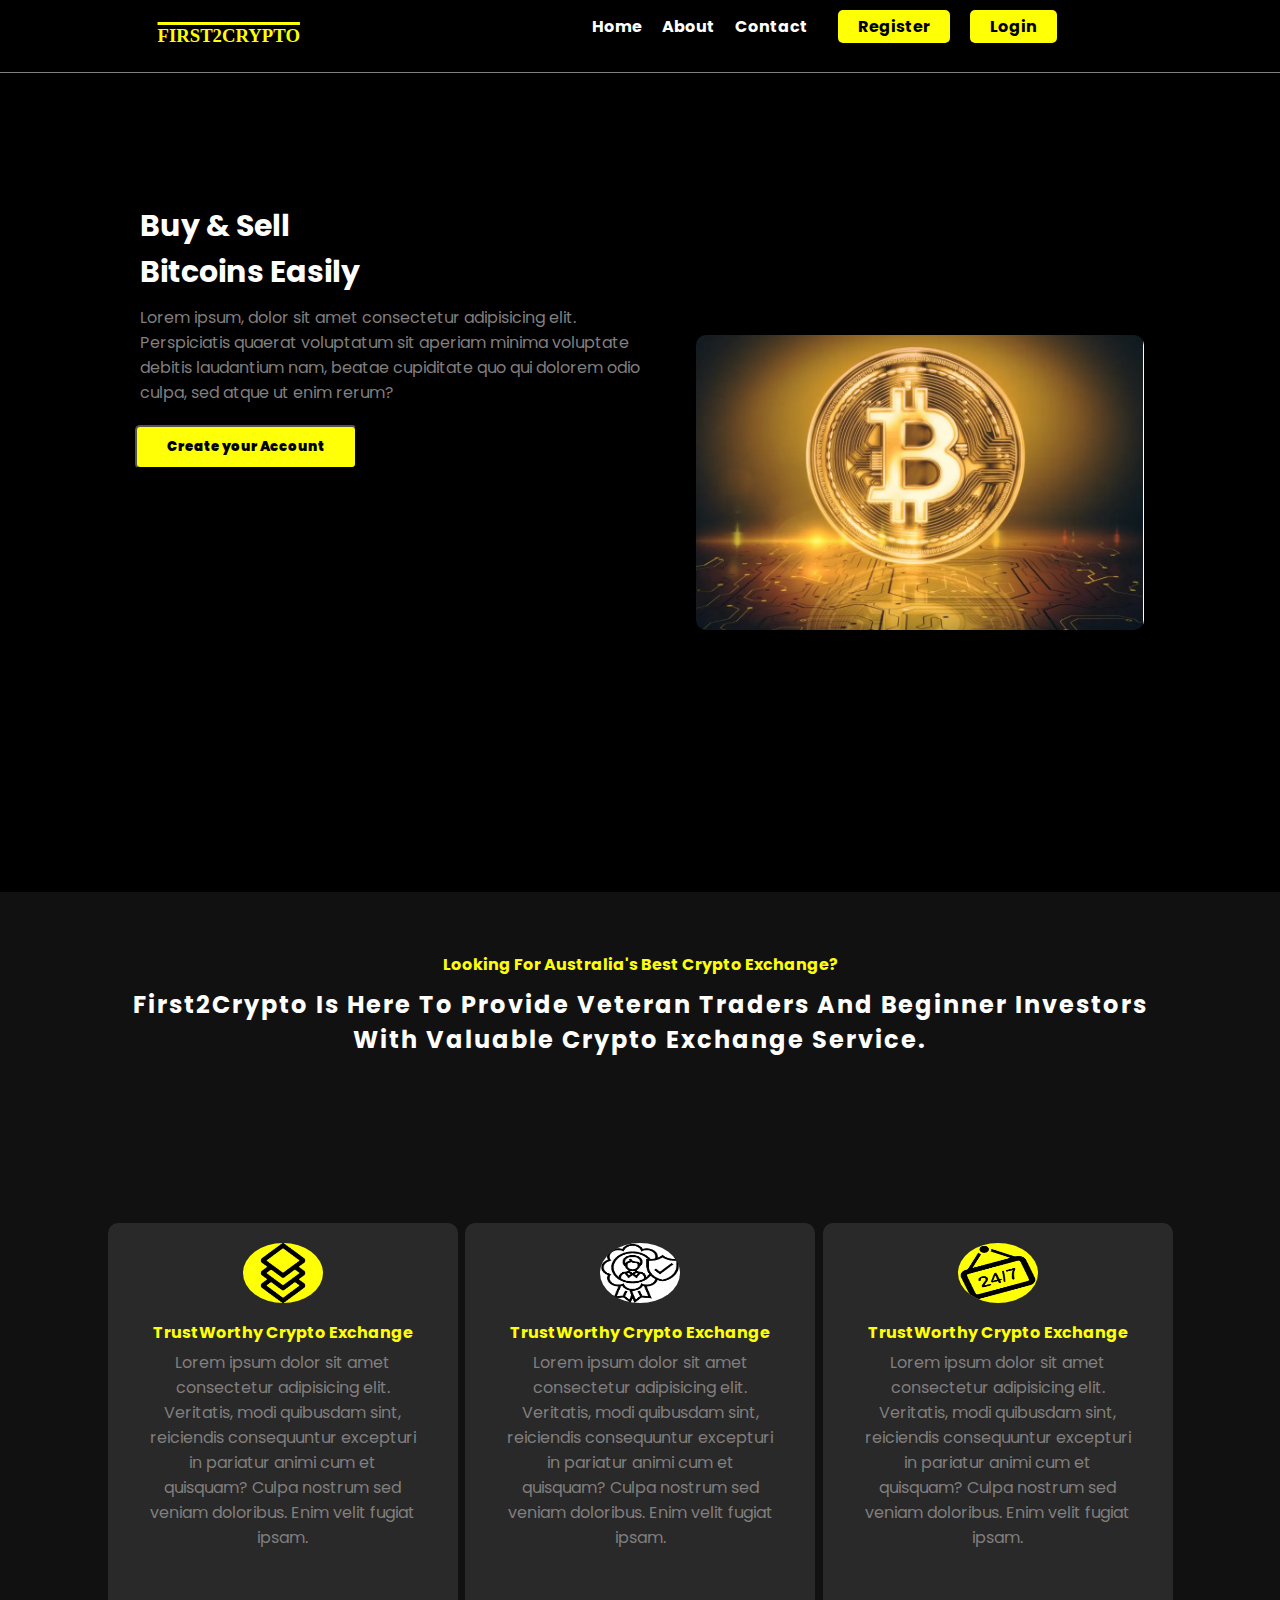
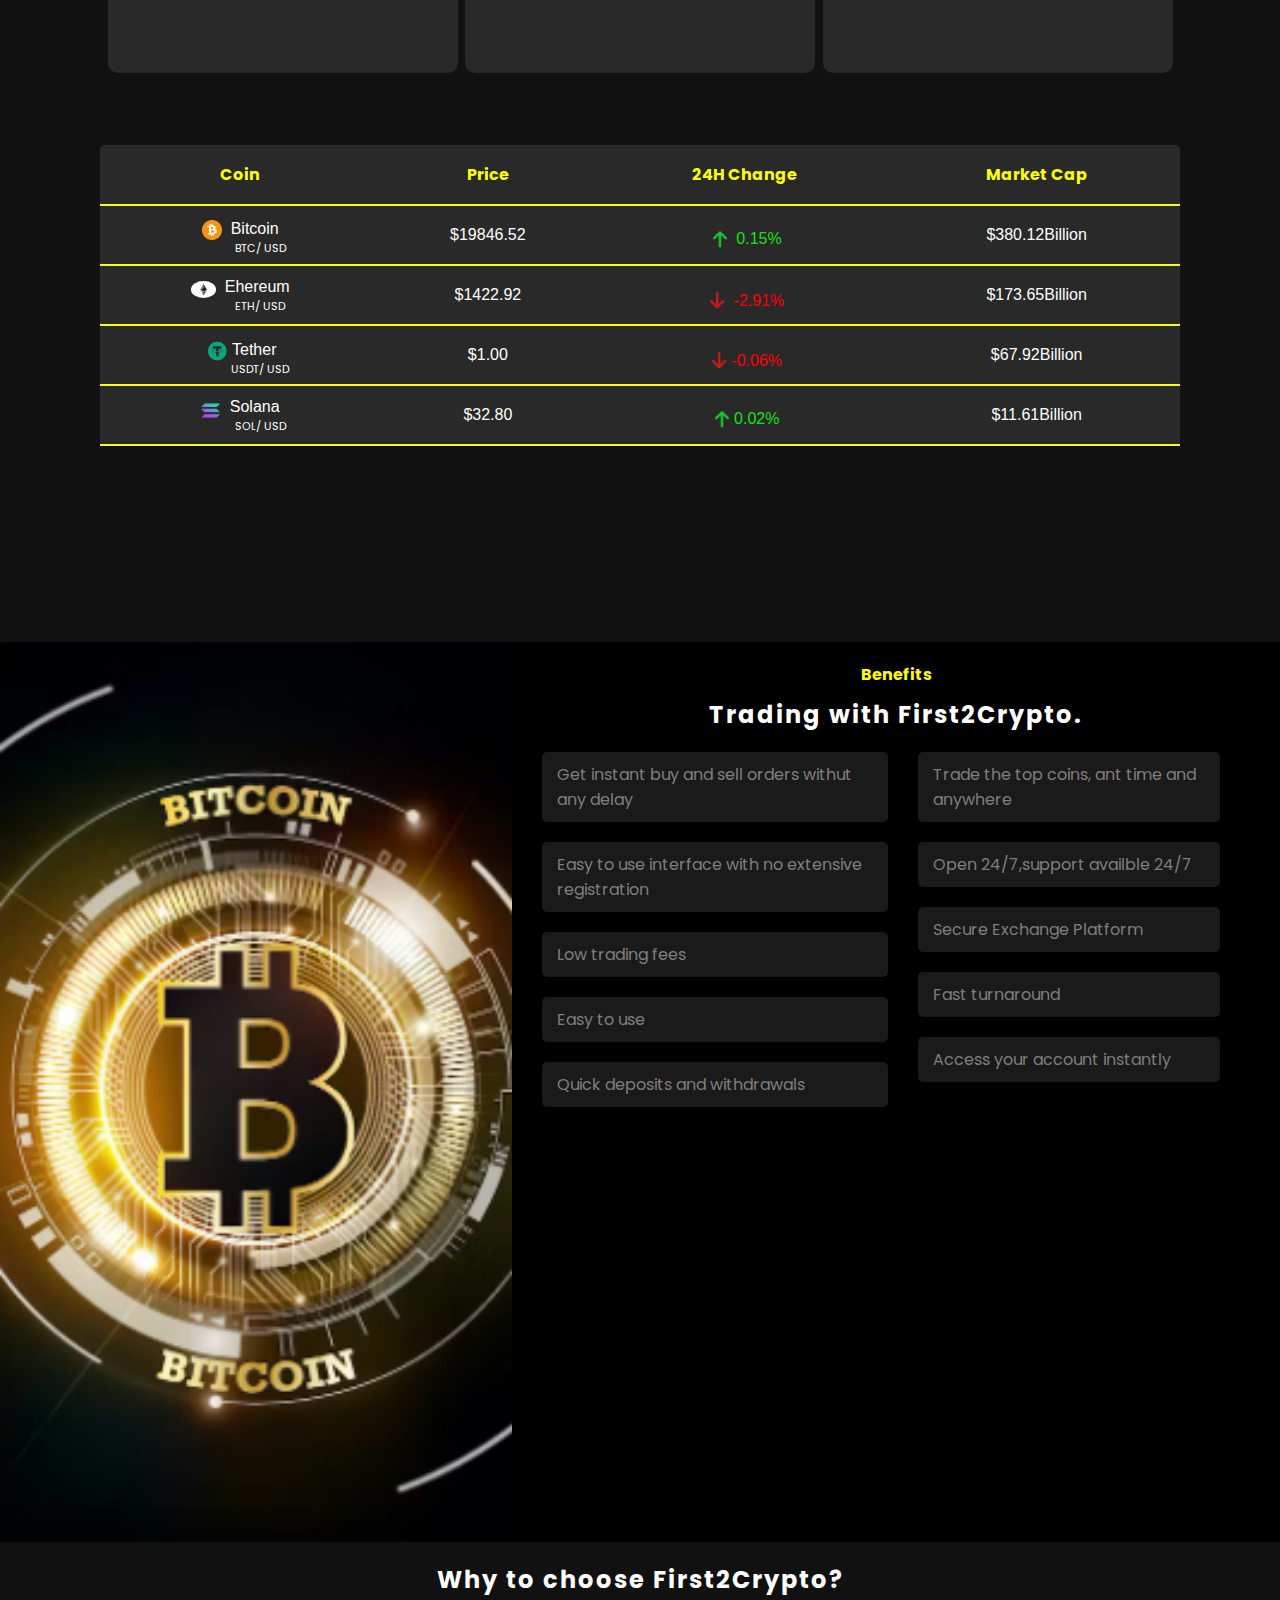
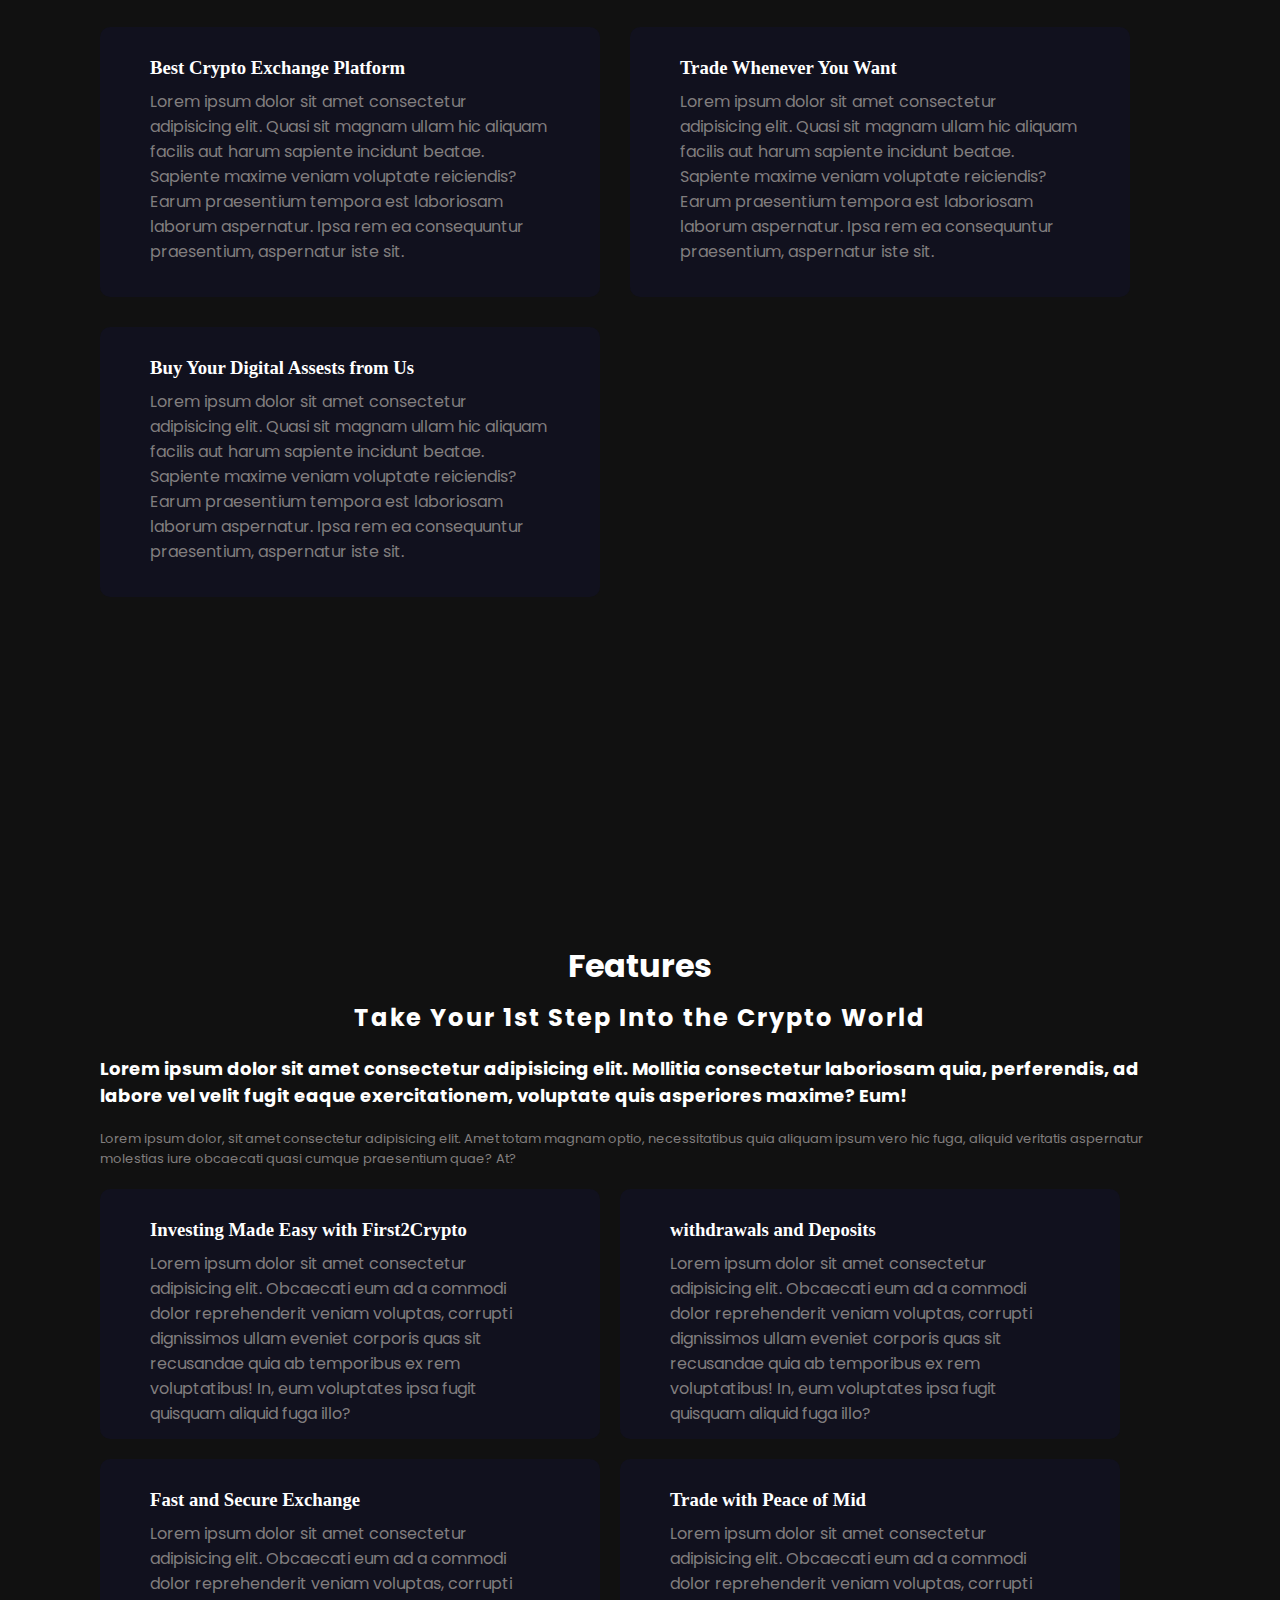
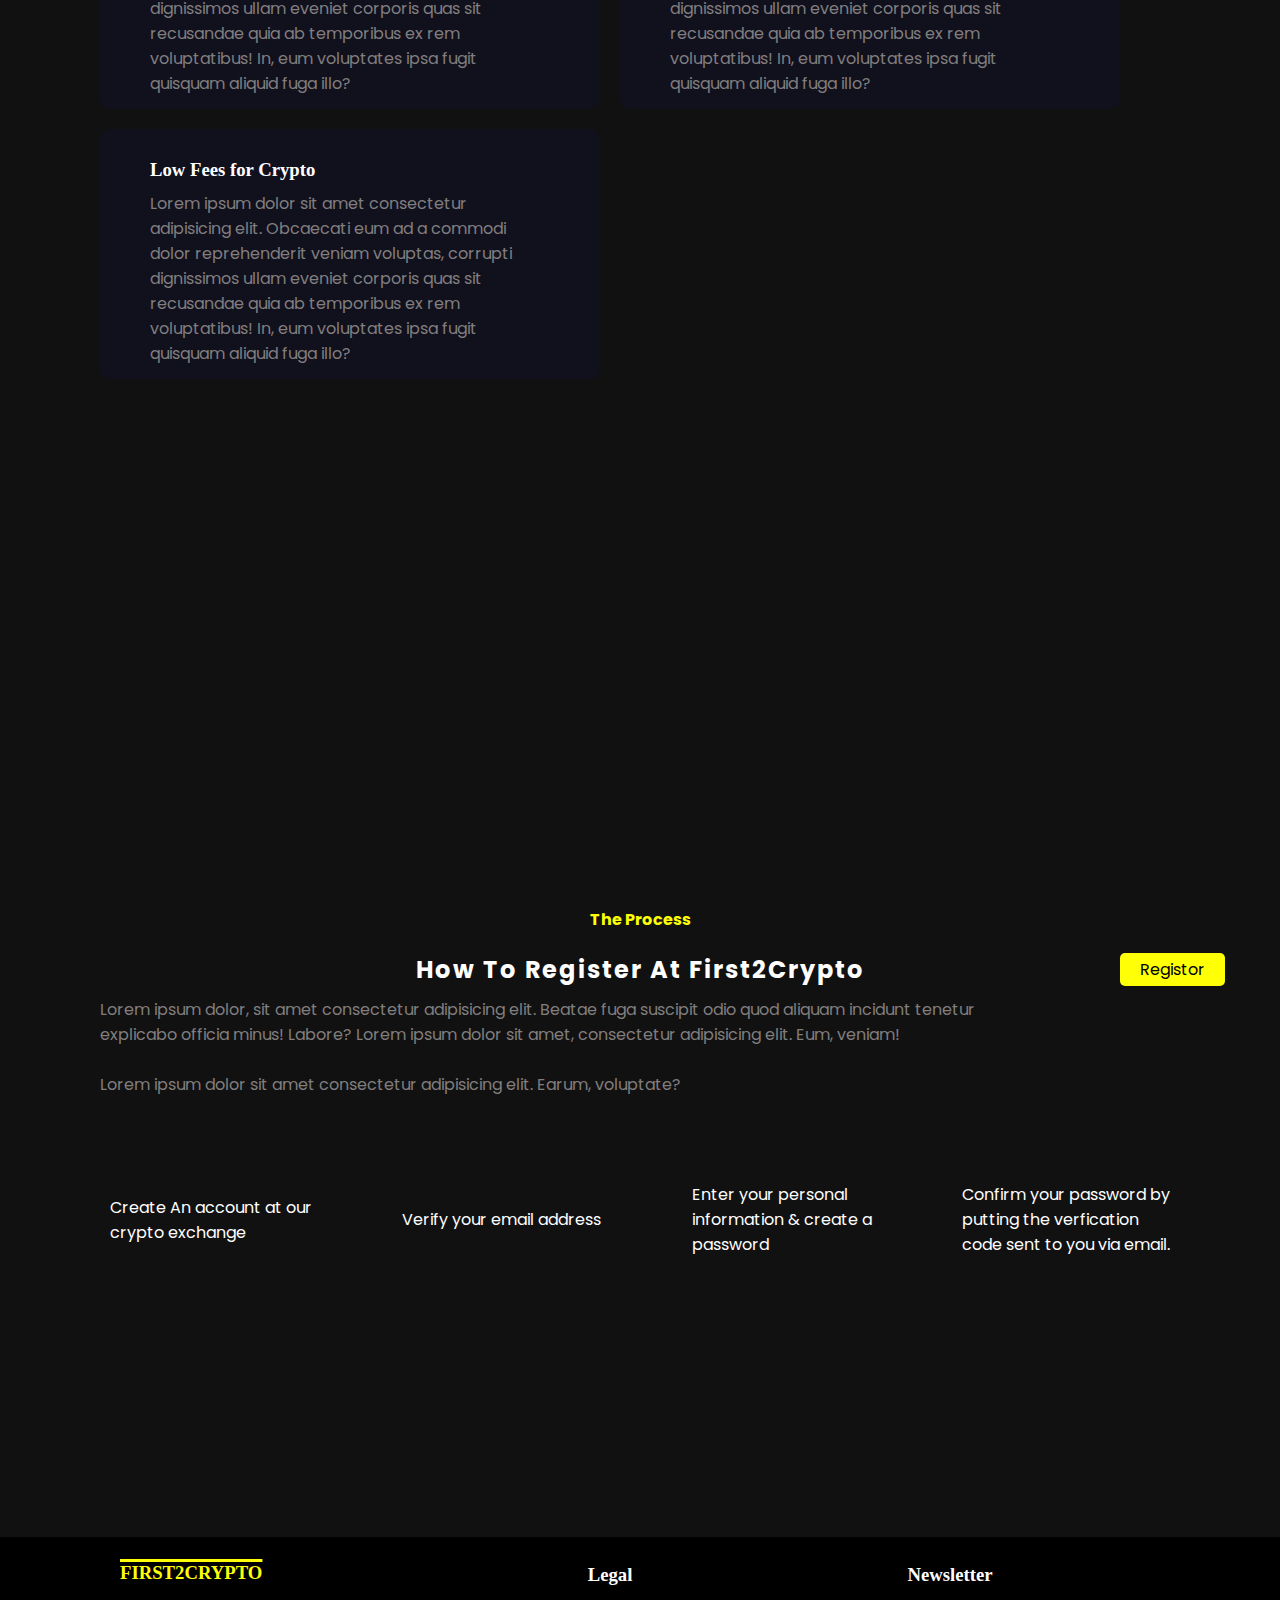
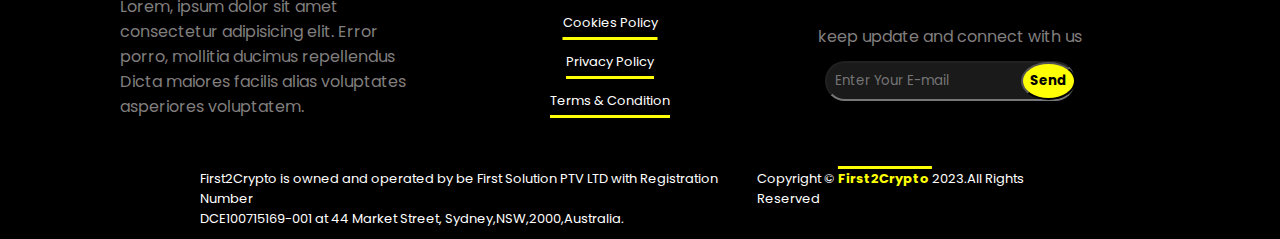
<file: Project 3/index.html>
<!DOCTYPE html>
<html lang="en">

<head>
    <meta charset="UTF-8">
    <meta name="viewport" content="width=device-width, initial-scale=1.0">
    <title>Project 4</title>
    <link rel="preconnect" href="https://fonts.googleapis.com">
    <link rel="preconnect" href="https://fonts.gstatic.com" crossorigin>
    <link href="https://fonts.googleapis.com/css2?family=Poppins&display=swap" rel="stylesheet">
    <style>
        * {
            padding: 0;
            margin: 0;
            box-sizing: border-box;
            font-family: 'Poppins', sans-serif;
        }

        header {
            display: flex;
            width: 100%;
            height: 8vh;
            justify-content: space-evenly;
            align-items: center;
            /* border: 2px solid green; */
            background-color: #000;
        }

        header .logo {
            /* border: 2px solid yellow; */
            position: relative;
            left: -60px;
        }

        header .logo h3 {
            text-decoration: overline;
            text-decoration-color: rgb(255, 255, 5);
            color: rgb(255, 255, 5);
            text-decoration-thickness: 3px;
        }

        header nav {
            padding: 5px;
            /* border: 2px solid red; */
            height: 6vh;
        }

        nav ul {
            display: flex;
            list-style: none;
        }

        nav ul li a {
            padding: 5px 10px;
            text-decoration: none;
            color: white;
            font-weight: 700;

        }

        .btn {
            background-color: rgb(255, 255, 5);
            margin-left: 20px;
            color: #000;
            padding: 5px 20px;
            border-radius: 5px;
            text-decoration: none;
        }

        .hero {
            height: 91vh;
            width: 100%;
            /* border: 2px solid red; */
            display: flex;
            padding: 20px 100px;
            background-color: #000;

        }

        .hero .text {
            width: 50%;
            height: 50vh;
            margin-top: 110px;
            margin-left: 40px;

        }

        .hero .text h1 {
            color: white;
            font-size: 30px;


        }

        p {
            color: rgb(129, 126, 126);
            margin-top: 10px;
        }

        .hero .text button {
            margin-top: 20px;
            margin-left: -5px;
            padding: 10px 30px;
            font-weight: 900;
            cursor: pointer;
        }

        .hero .img {
            width: 50%;
            margin: 5px auto;
            display: flex;
            justify-content: center;
            align-items: center;
        }

        .hero .img img {
            border-radius: 10px;
        }

        /* section 1 css */
        .section-1 {
            width: 100%;
            height: 150vh;
            display: flex;
            flex-wrap: wrap;
            padding: 50px 100px;
            background-color: #111111;
            color: #fff;

        }

        .section-1 .heading {
            width: 100%;
        }

        h4 {
            text-align: center;
            margin-top: 10px;
            color: rgb(255, 255, 5);

        }

        h2 {
            text-align: center;
            margin-top: 10px;
            letter-spacing: 2px;
        }

        .section-1 .item-box {
            width: 100%;
            display: flex;
            justify-content: space-evenly;
        }

        .section-1 .item-box .items {
            /* border: 2px solid red; */
            padding: 20px 40px;
            margin-top: 20px;
            max-height: 450px;
            max-width: 350px;
            border-radius: 10px;
            text-align: center;
            background-color: rgba(255, 255, 255, 0.1);
        }

        .section-1 .item-box .items img {
            border-radius: 100%;
            width: 80px;
            height: 60px;
            background-color: rgb(255, 255, 5);
        }

        .section-1 .item-box .items p {
            margin-top: 5px;
            color: rgb(129, 126, 126);
            /* text-align: justify; */
            letter-spacing: 0px;


        }



        .crypto {
            width: 100%;
        }

        .crypto img {
            position: relative;
            top: 6px;

        }

        table {
            margin-top: 30px;
            width: 100%;
            border-collapse: collapse;
            background-color: rgba(255, 255, 255, 0.1);
            border-radius: 5px;
        }

        th {
            color: rgb(255, 255, 5);
            /* border: 1px solid white; */
        }

        td {
            text-align: center;
            /* border: 1px solid white; */
            font-family: 'Franklin Gothic Medium', 'Arial Narrow', Arial, sans-serif;

        }

        tr {
            border-bottom: 2px solid rgb(255, 255, 5);
            height: 60px;
        }

        table tr td .arrow {
            width: 25px;
        }

        tr span {
            position: relative;
            left: 20px;
            font-size: 11px;
        }

        .green-text {
            color: rgb(23, 226, 23);

        }

        .red-text {
            color: red;
        }


        .section-2 {
            width: 100%;
            height: 100vh;
            background-color: #000;
            color: #fff;
            display: flex;
        }

        .section-2 .img {
            width: 40%;
            background-image: url(Images/bitcoin-trade.PNG);
            background-position: center;
            background-repeat: no-repeat;
            background-size: cover;
            background-color: rgba(255, 255, 255, 0.1);
        }

        .section-2 .img img {
            width: 400px;
            height: 400px;
        }

        .section-2 .text {
            width: 60%;
            padding: 10px 30px;
        }

        .section-2 .text .text-box {
            display: flex;
        }

        .section-2 .text .text-box p {
            margin-top: 20px;
            margin-right: 30px;
            border-radius: 5px;
            padding: 10px 15px;
            background-color: rgba(255, 255, 255, 0.1);

        }

        .section-3 {
            margin-top: 0px;
            width: 100%;
            height: 110vh;
            background-color: #111111;
            color: #fff;
            padding: 10px 100px;

        }

        .section-3 .heading h3 {
            text-align: center;
            margin-top: 30px;

        }

        .section-3 .container {
            display: flex;
            flex-wrap: wrap;
            align-items: center;

        }

        .section-3 .container .text-boxs {
            /* border: 2px solid red; */
            border-radius: 10px;
            width: 500px;
            padding: 30px 50px;
            height: 270px;
            margin-right: 30px;
            margin-top: 30px;
            background-color: rgba(18, 18, 152, 0.1);

        }

        .section-3 .container .text-boxs p {
            margin-top: 10px;
            color: rgb(129, 126, 126);

        }

        .section-4 {
            width: 100%;
            height: 175vh;
            background-color: #111111;
            color: #fff;
            padding: 10px 100px;

        }

        .section-4 .top h1 {
            text-align: center;

        }

        .section-4 .top h5 {
            margin-top: 20px;
            font-size: 18px;
        }

        .section-4 .top p {
            margin-top: 20px;
            font-size: 13px;
        }


        .section-4 .feature-box {
            display: flex;
            flex-wrap: wrap;
            /* justify-content: center; */
            align-items: center;

        }

        .feature-items {
            width: 400px;
            /* border: 2px solid green; */
            border-radius: 10px;
            width: 500px;
            padding: 30px 50px;
            height: 250px;
            margin-right: 20px;
            margin-top: 20px;
            background-color: rgba(18, 18, 152, 0.1);

        }

        h3 {
            font-family: 'Times New Roman', Times, serif;
        }

        .section-5 {
            width: 100%;
            height: 70vh;
            background-color: #111;
            color: #fff;
            /* border: 2px solid yellow; */

        }

        .step {
            display: flex;
            justify-content: space-evenly;
            align-items: center;
            margin-top: 50px;
            margin-left: 20px;
            margin-right: 20px;
            /* border: 2px solid green; */
        }

        .section-btn {
            position: relative;
            left: 1000px;
            top: -140px;
        }

        .section-5 .text {
            padding: 10px 100px;
        }
        .section-5 .head h4{
            margin-top: 0px;
        }

        .footer>div {
            /* border: 2px solid red; */

        }

        .footer {
            width: 100%;
            /* height: 45vh; */
            background-color: #000000;
            color: #fff;
            /* border: 2px solid purple; */
            display: flex;
            flex-wrap: wrap;
            padding: 10px 100px;
        }

        .footer .footer-logo h3 {
            text-decoration: overline;
            text-decoration-color: rgb(255, 255, 5);
            color: rgb(255, 255, 5);
            text-decoration-thickness: 3px;
            /* text-align: center; */
            margin-top: 15px;
        }

        footer .copyright {
            width: 100%;
            margin-top: 10px;
            padding: 0px 100px;
            display: flex;
            justify-content: space-evenly;
        }

        .copyright p {
            margin-top: 20px;
            color: #fff;
            font-size: 13px;

        }

        .copyright p strong {
            text-decoration: overline;
            text-decoration-color: rgb(255, 255, 5);
            color: rgb(255, 255, 5);
            text-decoration-thickness: 3px;

        }

        .footer-logo,
        .footer-privacy,
        .footer-news {
            width: 300px;
            margin-left: 20px;
            margin-right: 20px;
        }

        .footer-privacy,
        .footer-news {
            display: flex;
            flex-direction: column;
            /* justify-content: center; */
            align-items: center;
            line-height: 3;
        }

        .footer-privacy a {
            color: #fff;
            text-decoration: underline;
            text-underline-offset: 10px;
            font-size: 13px;
            text-decoration-color: rgb(255, 255, 5);
            text-decoration-thickness: 3px;

        }

        input {
            background-color: rgba(255, 255, 255, 0.1);
            width: 250px;
            padding: 8px 8px;
            border-radius: 30px;
            color: #fff;
        }

        .input-send {
            position: relative;
            top: -39px;
            left: 88px;
            border-radius: 50%;
            padding: 7px;
            font-weight: 700;
            cursor: pointer;

        }
    </style>
</head>

<body>
    <header>
        <div class="logo">
            <h3>FIRST2CRYPTO</h3>
        </div>
        <nav>
            <ul>
                <li><a href="#">Home</a></li>
                <li><a href="#">About</a></li>
                <li><a href="#">Contact</a></li>
                <li><a href="#" class="btn">Register</a></li>
                <li><a href="#" class="btn">Login</a></li>

            </ul>
        </nav>
    </header>
    <hr size="px" color="gray">
    <main>
        <!-- hero start -->
        <section class="hero">
            <div class="text">
                <h1>Buy & Sell <br> Bitcoins Easily</h1>
                <p>Lorem ipsum, dolor sit amet consectetur adipisicing elit. Perspiciatis quaerat voluptatum sit aperiam
                    minima voluptate debitis laudantium nam, beatae cupiditate quo qui dolorem odio culpa, sed atque ut
                    enim rerum?</p>
                <button class="btn ">Create your Account</button>
            </div>
            <div class="img">
                <img src="Images/hero-img.PNG" alt="">
            </div>
        </section>
        <!-- hero  end -->
        <!-- section 1 start -->
        <section class="section-1">
            <div class="heading">
                <h4>Looking For Australia's Best Crypto Exchange?</h4>
                <h2>First2Crypto Is Here To Provide Veteran Traders And Beginner Investors With Valuable Crypto Exchange
                    Service.</h2>
            </div>
            <div class="item-box">
                <div class="items">
                    <img src="Images/layers-.png" alt="">
                    <h4>TrustWorthy Crypto Exchange</h4>
                    <p>Lorem ipsum dolor sit amet consectetur adipisicing elit. Veritatis, modi quibusdam sint,
                        reiciendis consequuntur excepturi in pariatur animi cum et quisquam? Culpa nostrum sed veniam
                        doloribus. Enim velit fugiat ipsam.</p>
                </div>
                <div class="items">
                    <img src="Images/trust.png" alt="">
                    <h4>TrustWorthy Crypto Exchange</h4>
                    <p>Lorem ipsum dolor sit amet consectetur adipisicing elit. Veritatis, modi quibusdam sint,
                        reiciendis consequuntur excepturi in pariatur animi cum et quisquam? Culpa nostrum sed veniam
                        doloribus. Enim velit fugiat ipsam.</p>
                </div>
                <div class="items">
                    <img src="Images/24-7.png" alt="">
                    <h4>TrustWorthy Crypto Exchange</h4>
                    <p>Lorem ipsum dolor sit amet consectetur adipisicing elit. Veritatis, modi quibusdam sint,
                        reiciendis consequuntur excepturi in pariatur animi cum et quisquam? Culpa nostrum sed veniam
                        doloribus. Enim velit fugiat ipsam.</p>
                </div>
            </div>
            <div class="crypto">
                <table>
                    <tr>
                        <th>Coin</th>
                        <th>Price</th>
                        <th>24H Change</th>
                        <th>Market Cap</th>
                    </tr>
                    <tr>
                        <td> <img src="Images/Bitcoin.svg.png" style="transform: rotate(-20deg);" width="20px"
                                alt="">&nbsp;&nbsp;Bitcoin <br>
                            <span>
                                BTC/ USD
                            </span>
                        </td>
                        <td>$19846.52</td>
                        <td class="green-text"><img src="Images/green-.png" alt="" class="arrow"> 0.15%</td>
                        <td>$380.12Billion</td>
                    </tr>
                    <tr>
                        <td> <img src="Images/ether-removebg-preview.png" width="25px"
                                style=" background-color: #fff; border-radius: 100%;">&nbsp;&nbsp;Ehereum <br>
                            <span>
                                ETH/ USD
                            </span>
                        </td>
                        <td>$1422.92</td>
                        <td class="red-text"> <img src="Images/red.png" alt="" class="arrow"> -2.91%</td>
                        <td>$173.65Billion</td>
                    </tr>
                    <tr>
                        <td> <img src="Images/tehte-removebg-preview.png" width="28px" alt="">Tether<br>
                            <span>
                                USDT/ USD
                            </span>
                        </td>
                        <td>$1.00</td>
                        <td class="red-text"> <img src="Images/red.png" alt="" class="arrow">-0.06%</td>
                        <td>$67.92Billion</td>
                    </tr>
                    <tr>
                        <td> <img src="Images/solana-removebg-preview.png" width="20px" alt="">&nbsp;&nbsp;Solana<br>
                            <span>
                                SOL/ USD
                            </span>
                        </td>
                        <td>$32.80</td>
                        <td class="green-text"> <img src="Images/green-.png" alt="" class="arrow">0.02%</td>
                        <td>$11.61Billion</td>
                    </tr>

                </table>
            </div>

        </section>
        <!-- section 1 end -->
        <!-- section 2 start -->
        <section class="section-2">
            <div class="img">

            </div>
            <div class="text">
                <div class="heading">
                    <h4>Benefits</h4>
                    <h2>Trading with First2Crypto.</h2>
                </div>
                <div class="text-box">
                    <div class="texts">
                        <p>Get instant buy and sell orders withut any delay</p>
                        <p>Easy to use interface with no extensive registration</p>
                        <p>Low trading fees</p>
                        <p>Easy to use</p>
                        <p>Quick deposits and withdrawals</p>
                    </div>
                    <div class="texts">
                        <p>Trade the top coins, ant time and anywhere</p>
                        <p>Open 24/7,support availble 24/7</p>
                        <p>Secure Exchange Platform</p>
                        <p>Fast turnaround</p>
                        <p>Access your account instantly</p>

                    </div>
                </div>
            </div>
        </section>
        <!-- section 2 end -->
        <!-- section 3 start -->
        <section class="section-3">
            <div class="heading">
                <h2>Why to choose First2Crypto?</h2>
            </div>
            <div class="container">
                <div class="text-boxs">
                    <h3>Best Crypto Exchange Platform</h3>
                    <p>Lorem ipsum dolor sit amet consectetur adipisicing elit. Quasi sit magnam ullam hic aliquam
                        facilis aut harum sapiente incidunt beatae. Sapiente maxime veniam voluptate reiciendis? Earum
                        praesentium tempora est laboriosam laborum aspernatur. Ipsa rem ea consequuntur praesentium,
                        aspernatur iste sit.</p>
                </div>
                <div class="text-boxs">
                    <h3>Trade Whenever You Want</h3>
                    <p>Lorem ipsum dolor sit amet consectetur adipisicing elit. Quasi sit magnam ullam hic aliquam
                        facilis aut harum sapiente incidunt beatae. Sapiente maxime veniam voluptate reiciendis? Earum
                        praesentium tempora est laboriosam laborum aspernatur. Ipsa rem ea consequuntur praesentium,
                        aspernatur iste sit.</p>
                </div>
                <div class="text-boxs">
                    <h3>Buy Your Digital Assests from Us</h3>
                    <p>Lorem ipsum dolor sit amet consectetur adipisicing elit. Quasi sit magnam ullam hic aliquam
                        facilis aut harum sapiente incidunt beatae. Sapiente maxime veniam voluptate reiciendis? Earum
                        praesentium tempora est laboriosam laborum aspernatur. Ipsa rem ea consequuntur praesentium,
                        aspernatur iste sit.</p>
                </div>

            </div>
        </section>
        <!-- section 3 end -->
        <!-- section 4 start -->
        <section class="section-4">
            <div class="top">

                <h1>Features</h1>
                <h2>Take Your 1st Step Into the Crypto World</h2>
                <h5>Lorem ipsum dolor sit amet consectetur adipisicing elit. Mollitia consectetur laboriosam quia,
                    perferendis, ad labore vel velit fugit eaque exercitationem, voluptate quis asperiores maxime? Eum!
                </h5>
                <p>Lorem ipsum dolor, sit amet consectetur adipisicing elit. Amet totam magnam optio, necessitatibus
                    quia aliquam ipsum vero hic fuga, aliquid veritatis aspernatur molestias iure obcaecati quasi cumque
                    praesentium quae? At?</p>
            </div>
            <div class="feature-box">
                <div class="feature-items">
                    <h3>Investing Made Easy with First2Crypto</h3>
                    <p>Lorem ipsum dolor sit amet consectetur adipisicing elit. Obcaecati eum ad a commodi dolor
                        reprehenderit veniam voluptas, corrupti dignissimos ullam eveniet corporis quas sit recusandae
                        quia ab temporibus ex rem voluptatibus! In, eum voluptates ipsa fugit quisquam aliquid fuga
                        illo?</p>
                </div>
                <div class="feature-items">
                    <h3>withdrawals and Deposits</h3>
                    <p>Lorem ipsum dolor sit amet consectetur adipisicing elit. Obcaecati eum ad a commodi dolor
                        reprehenderit veniam voluptas, corrupti dignissimos ullam eveniet corporis quas sit recusandae
                        quia ab temporibus ex rem voluptatibus! In, eum voluptates ipsa fugit quisquam aliquid fuga
                        illo?</p>
                </div>
                <div class="feature-items">
                    <h3>Fast and Secure Exchange</h3>
                    <p>Lorem ipsum dolor sit amet consectetur adipisicing elit. Obcaecati eum ad a commodi dolor
                        reprehenderit veniam voluptas, corrupti dignissimos ullam eveniet corporis quas sit recusandae
                        quia ab temporibus ex rem voluptatibus! In, eum voluptates ipsa fugit quisquam aliquid fuga
                        illo?</p>
                </div>
                <div class="feature-items">
                    <h3>Trade with Peace of Mid</h3>
                    <p>Lorem ipsum dolor sit amet consectetur adipisicing elit. Obcaecati eum ad a commodi dolor
                        reprehenderit veniam voluptas, corrupti dignissimos ullam eveniet corporis quas sit recusandae
                        quia ab temporibus ex rem voluptatibus! In, eum voluptates ipsa fugit quisquam aliquid fuga
                        illo?</p>
                </div>
                <div class="feature-items">
                    <h3>Low Fees for Crypto</h3>
                    <p>Lorem ipsum dolor sit amet consectetur adipisicing elit. Obcaecati eum ad a commodi dolor
                        reprehenderit veniam voluptas, corrupti dignissimos ullam eveniet corporis quas sit recusandae
                        quia ab temporibus ex rem voluptatibus! In, eum voluptates ipsa fugit quisquam aliquid fuga
                        illo?</p>
                </div>
            </div>
        </section>
        <!-- section 4 end -->
        <section class="section-5">
            <div class="head">
                <h4>The Process</h4>
            </div>
            <div class="text">
                <h2>How To Register At First2Crypto</h2>
                <p>Lorem ipsum dolor, sit amet consectetur adipisicing elit. Beatae fuga suscipit odio quod aliquam
                    incidunt tenetur <br> explicabo officia minus! Labore? Lorem ipsum dolor sit amet, consectetur
                    adipisicing elit. Eum, veniam! <br> <br>
                    Lorem ipsum dolor sit amet consectetur adipisicing elit. Earum, voluptate?</p>
                <a href="" class="btn section-btn">Registor</a>
            </div>
            <div class="step">
                <span>Create An account at our <br> crypto exchange</span> <span> Verify your email address </span>
                <span>Enter your personal <br> information & create a <br> password</span> <span>Confirm your password
                    by <br> putting the verfication <br>code sent to you via email.</span>
            </div>
        </section>
        <!-- footer start -->
        <footer class="footer">
            <div class="footer-logo">
                <h3>FIRST2CRYPTO</h3>
                <p>Lorem, ipsum dolor sit amet consectetur adipisicing elit. Error porro, mollitia ducimus repellendus
                    Dicta maiores facilis alias voluptates asperiores voluptatem.</p>
            </div>
            <div class="footer-privacy">
                <h3>Legal</h3>
                <a href="#">Cookies Policy</a>
                <a href="#">Privacy Policy</a>
                <a href="#">Terms & Condition</a>

            </div>
            <div class="footer-news">
                <h3>Newsletter</h3>
                <p>keep update and connect with us</p>
                <input type="text" placeholder="Enter Your E-mail">
                <button class="btn input-send">Send</button>

            </div>
            <div class="copyright">
                <p>First2Crypto is owned and operated by be First Solution PTV LTD with Registration Number <br>
                    DCE100715169-001 at 44 Market Street, Sydney,NSW,2000,Australia.</p>
                <p>Copyright &copy; <strong>First2Crypto </strong> 2023.All Rights Reserved</p>
            </div>
        </footer>
        <!-- footer end -->
    </main>

</body>

</html>
</file>
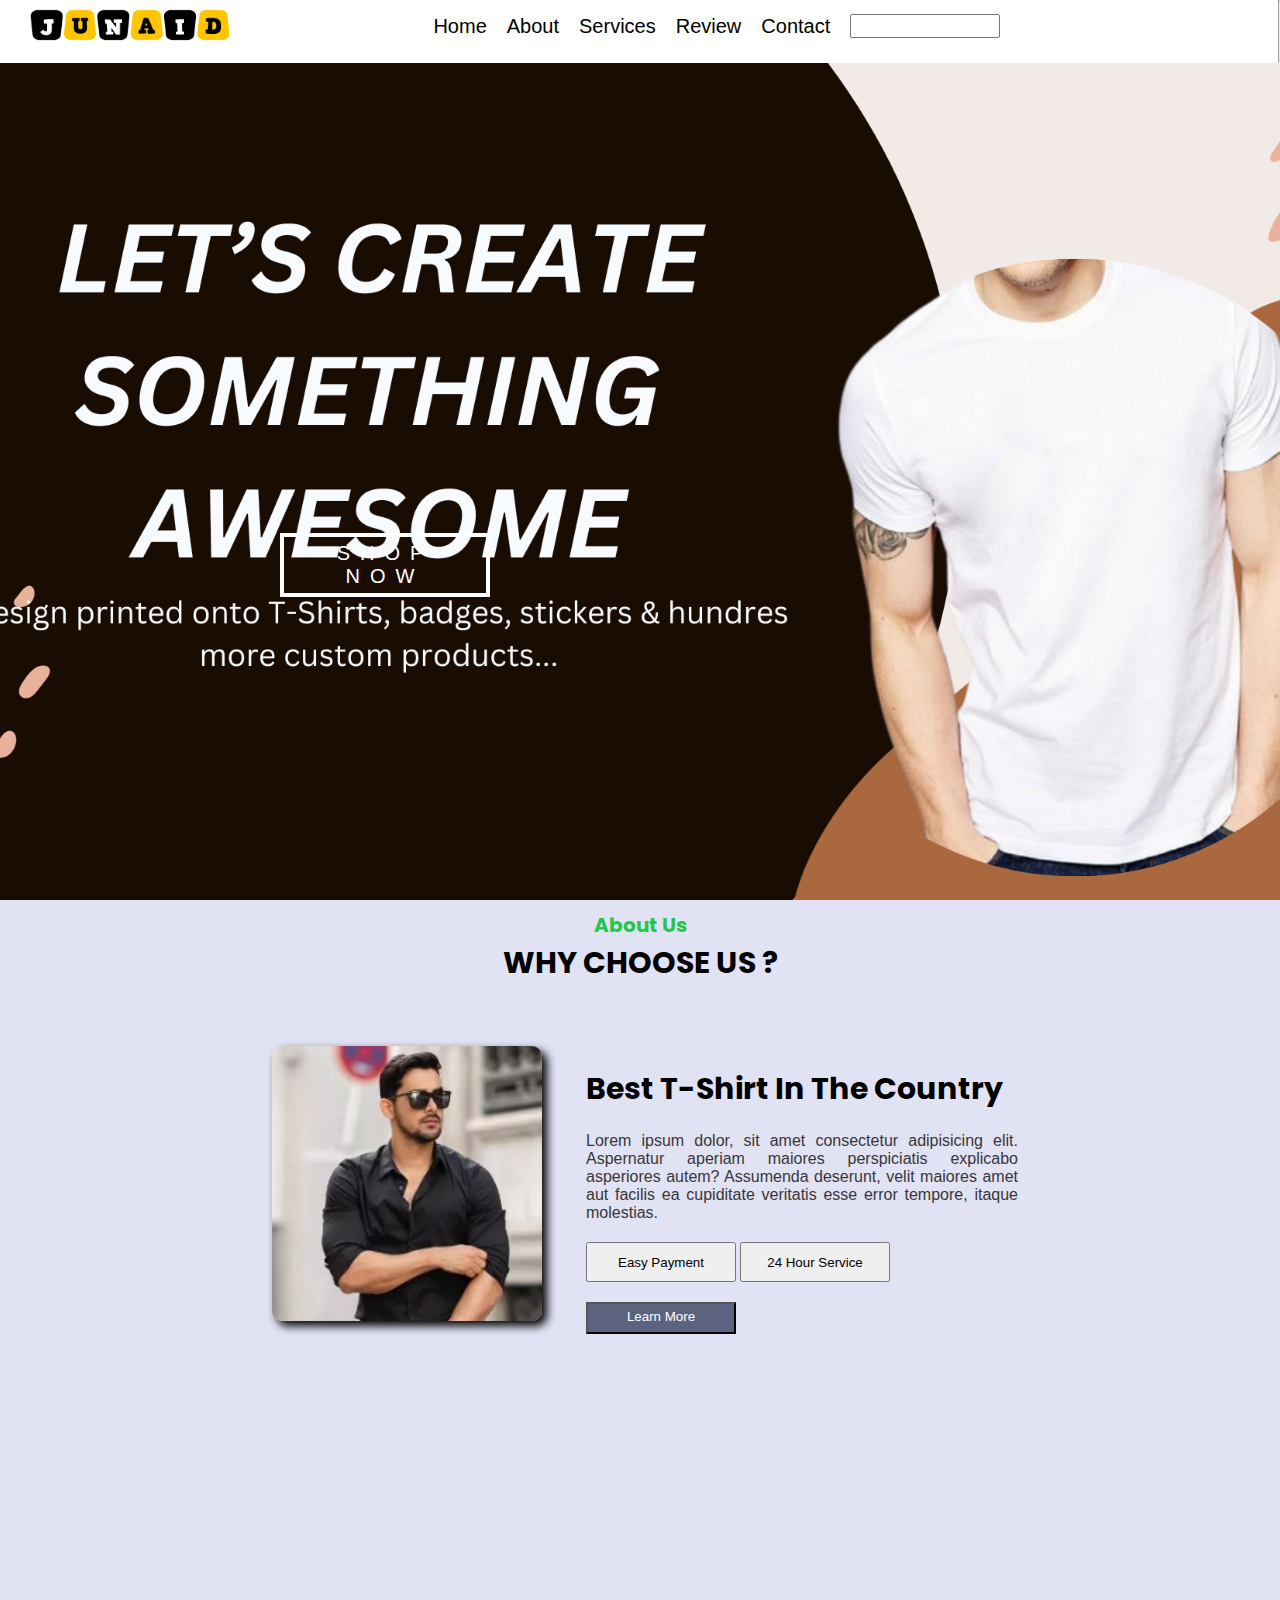
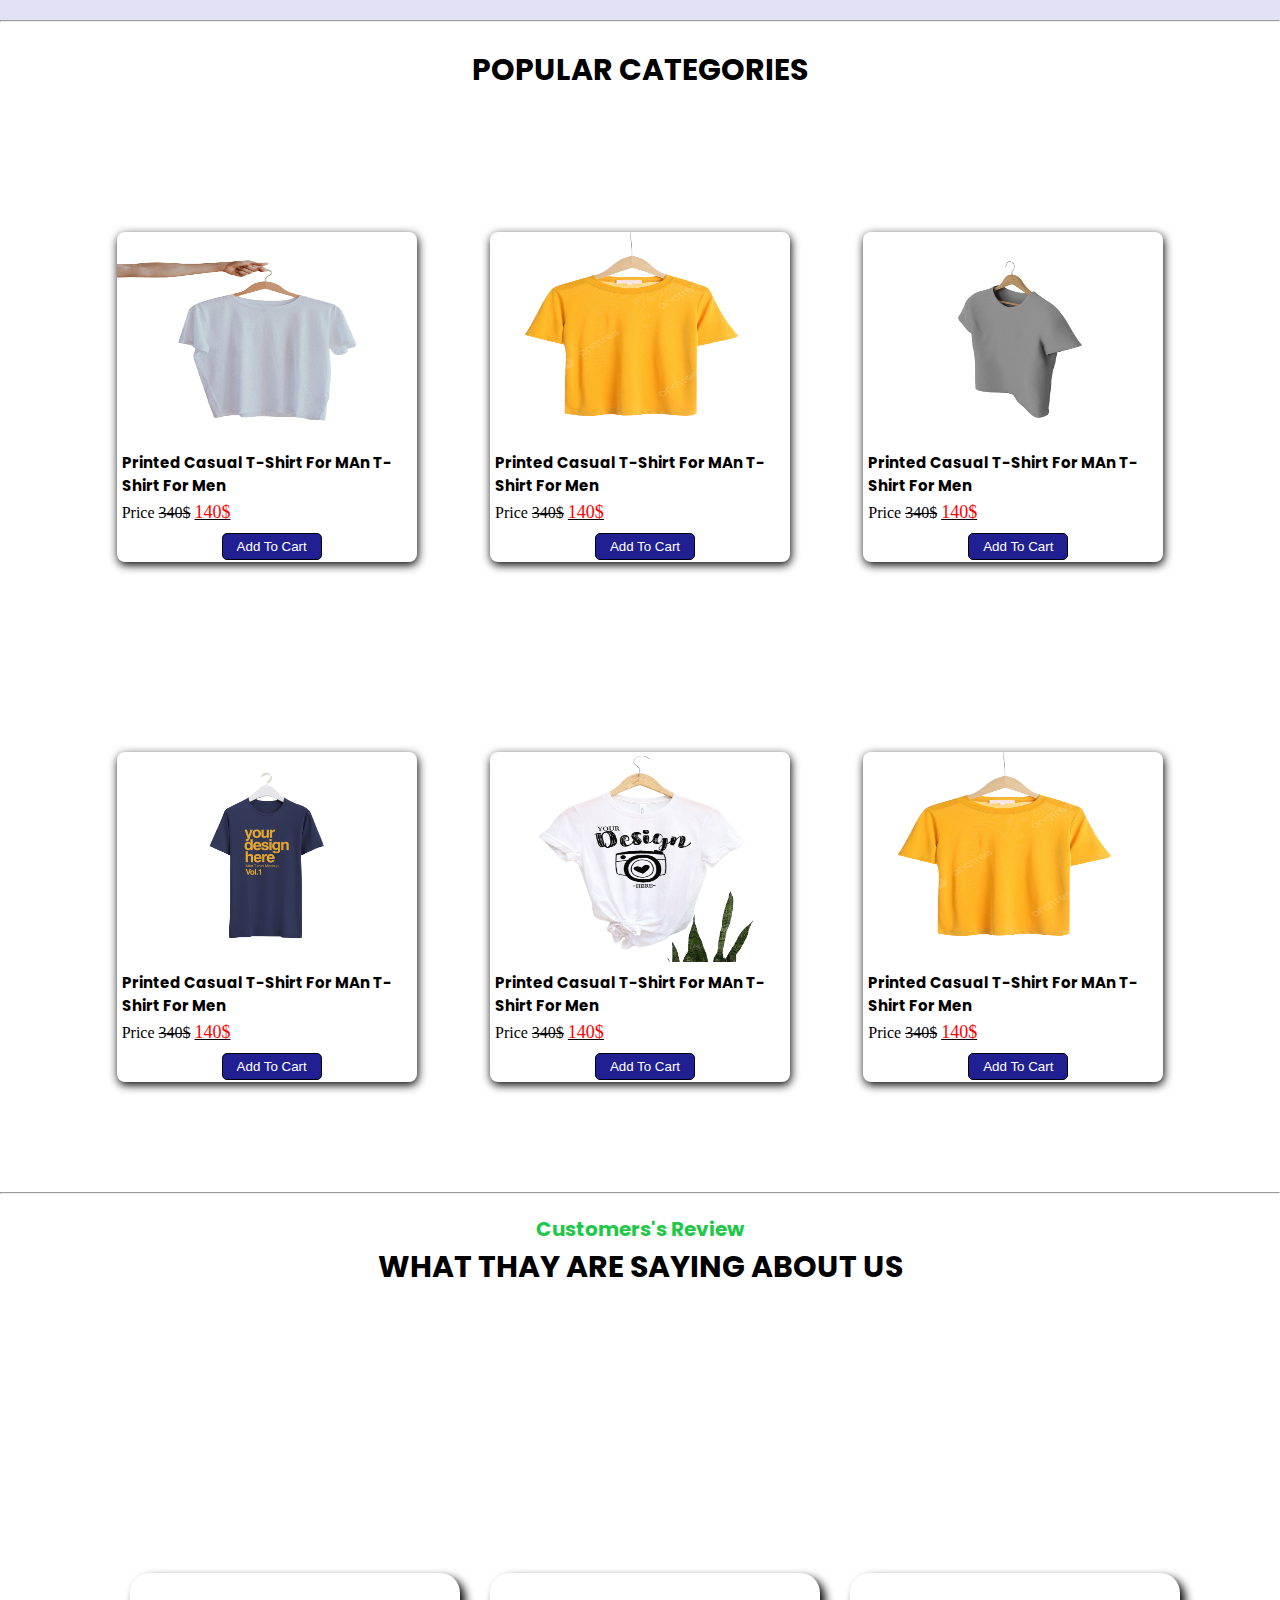
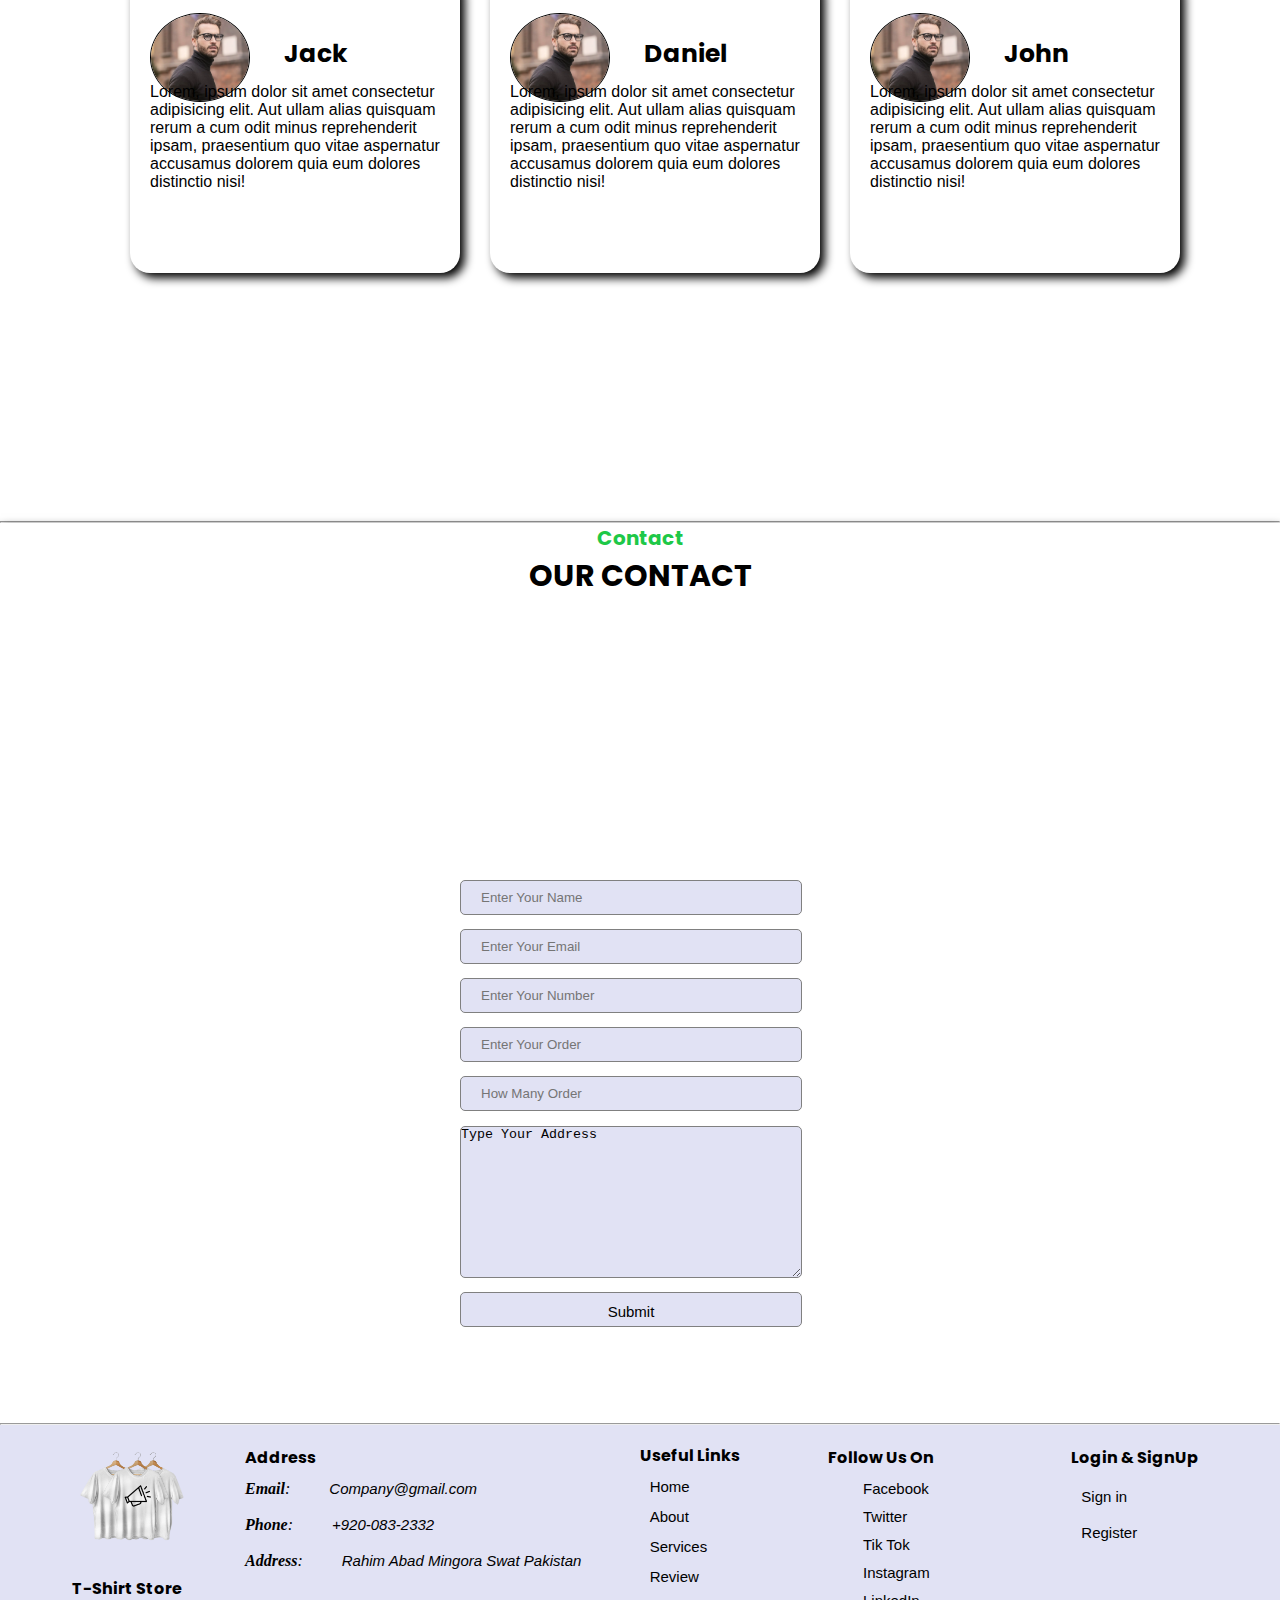
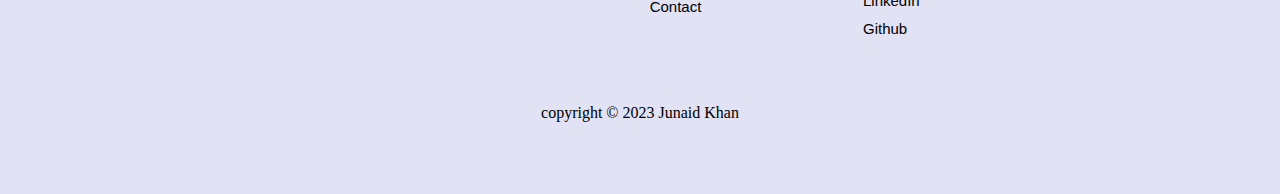
<file: tshirt/index.html>
<!DOCTYPE html>
<html lang="en">

<head>
    <meta charset="UTF-8">
    <meta name="viewport" content="width=device-width, initial-scale=1.0">
    <link rel="stylesheet" href="style.css">
    <link rel="stylesheet" href="https://cdnjs.cloudflare.com/ajax/libs/font-awesome/6.4.2/css/all.min.css"
        integrity="sha512-z3gLpd7yknf1YoNbCzqRKc4qyor8gaKU1qmn+CShxbuBusANI9QpRohGBreCFkKxLhei6S9CQXFEbbKuqLg0DA=="
        crossorigin="anonymous" referrerpolicy="no-referrer" />
    <link rel="shortcut icon" href="images/favicon/favicon.ico" type="image/x-icon">
    <link rel="stylesheet" href="media.css">
    <title>T-Shirt Store</title>
    
</head>

<body>
    <!-- header area -->

    <div class="header">
        <div class="logo">
            <img src="images/logo/logo-2.png" alt="" width="200px">
        </div>
        <nav>
            <ul>
                <li><a href="#">Home</a></li>
                <li><a href="#about">About</a></li>
                <li><a href="#service">Services</a></li>
                <li><a href="#review">Review</a></li>
                <li><a href="#contact">Contact</a></li>
                <input type="search"><i class="fa fa-search" aria-hidden="true"></i> &nbsp;&nbsp;&nbsp;&nbsp; <i
                    class="fa-solid fa-cart-shopping"></i>
            </ul>
        </nav>
<hr>
    </div>
    <!-- header area end -->

    <main>
        <!-- hero area start-->
        <section class="hero">
            <div class="text">
                <!-- <h1>Let's Create something</h1>
                <h1 class="transform">Awesome</h1>
                <p>Design printed onto T-Shirts, badges, stickers & hundres <br>
                    more custom products...
                </p> -->
                <button class="btn-hero">Shop Now</button>
            </div>
            <div class="image">
                <!-- <img src="images/hero/hanger-img-hero.png" alt="" width="300px"> -->

            </div>
        </section>
        <!-- hero area end-->
        <!-- about area start-->
        <section class="about" id="about">
            <div class="heading">
                <h4>About Us</h4>
                <h1>why choose us ?</h1>
            </div>
            <div class="about-text-image">

                <div class="about-img">
                    <img src="images/about/about-img.PNG" alt="" width="270px">
                </div>
                <div class="about-text">
                    <h1>Best T-Shirt In The Country</h1>
                    <p>Lorem ipsum dolor, sit amet consectetur adipisicing elit. Aspernatur aperiam maiores perspiciatis
                        explicabo asperiores autem? Assumenda deserunt, velit maiores amet aut facilis ea cupiditate
                        veritatis esse error tempore, itaque molestias.</p>
                    <button class="btn-about"><i class="fas fa-money-check-alt" style="color: #1ec848;"></i> Easy
                        Payment</button>
                    <button class="btn-about"><i class="fa-solid fa-clock" style="color: #1ec848;"></i> 24 Hour
                        Service</button> <br>
                    <button class="btn-about  btn-learn"> Learn More</button>

                </div>
            </div>
        </section>
        <!-- about area end-->

        <!-- services area start-->
        <hr>
        <section class="service" id="service">
            <div class="heading">
                <H1> Popular Categories</H1>
            </div>
            <div class="item-box">
                <div class="item">
                    <img src="images/Service-Shirts/shir-1-.png" alt="">
                    <h4>Printed Casual T-Shirt For MAn T-Shirt For Men</h4>
                    <p> <span>Price</span><span> <del> 340$</del> <ins>
                                <font color="red" size=4px> 140$ </font>
                            </ins></span> </p>
                    <button class="btn-service">Add To Cart</button>
                </div>
                <div class="item">
                    <img src="images/Service-Shirts/shirt-2.png" alt="">
                    <h4>Printed Casual T-Shirt For MAn T-Shirt For Men</h4>
                    <p> <span>Price</span><span> <del> 340$</del> <ins>
                                <font color="red" size=4px> 140$ </font>
                            </ins></span> </p>
                    <button class="btn-service">Add To Cart</button>
                </div>
                <div class="item">
                    <img src="images/Service-Shirts/shirt-3.png" alt="">
                    <h4>Printed Casual T-Shirt For MAn T-Shirt For Men</h4>
                    <p> <span>Price</span><span> <del> 340$</del> <ins>
                                <font color="red" size=4px> 140$ </font>
                            </ins></span> </p>
                    <button class="btn-service">Add To Cart</button>
                </div>
                <div class="item">
                    <img src="images/Service-Shirts/shirt-4.png" alt="">
                    <h4>Printed Casual T-Shirt For MAn T-Shirt For Men</h4>
                    <p> <span>Price</span><span> <del> 340$</del> <ins>
                                <font color="red" size=4px> 140$ </font>
                            </ins></span> </p>
                    <button class="btn-service">Add To Cart</button>
                </div>
                <div class="item">
                    <img src="images/Service-Shirts/shirt-5.png" alt="">
                    <h4>Printed Casual T-Shirt For MAn T-Shirt For Men</h4>
                    <p> <span>Price</span><span> <del> 340$</del> <ins>
                                <font color="red" size=4px> 140$ </font>
                            </ins></span> </p>
                    <button class="btn-service">Add To Cart</button>
                </div>
                <div class="item">
                    <img src="images/Service-Shirts/shirt-6.png" alt="">
                    <h4>Printed Casual T-Shirt For MAn T-Shirt For Men</h4>
                    <p> <span>Price</span><span> <del> 340$</del> <ins>
                                <font color="red" size=4px> 140$ </font>
                            </ins></span> </p>
                    <button class="btn-service">Add To Cart</button>
                </div>
            </div>
        </section>
        <!-- service area end-->


        <!-- Review area Start-->
        <hr>
        <section class="review" id="review">
            <div class="heading">
                <h4>Customers's Review</h4>
                <h1>What Thay Are Saying About Us</h1>
            </div>
            <div class="conatiner">

                <div class="review-item">
                    <img src="images/reviews/R-3.PNG" alt=""> <span>Jack</span>
                    <i class="fa-solid fa-star" style="color: #11bb2e;"></i>
                    <i class="fa-solid fa-star" style="color: #11bb2e;"></i>
                    <i class="fa-solid fa-star" style="color: #11bb2e;"></i>
                    <i class="fa-solid fa-star" style="color: #11bb2e;"></i>
                    <i class="fa-solid fa-star" style="color: #11bb2e;"></i>
                    <i class="fa-regular fa-comment fa-4x  i-2" style="color: #0a7b1d;"></i>
                    <p>Lorem, ipsum dolor sit amet consectetur adipisicing elit. Aut ullam alias quisquam rerum a cum
                        odit minus reprehenderit ipsam, praesentium quo vitae aspernatur accusamus dolorem quia eum
                        dolores distinctio nisi!</p>
                </div>
                <div class="review-item">
                    <img src="images/reviews/R-3.PNG" alt=""> <span>Daniel</span>
                    <i class="fa-solid fa-star" style="color: #11bb2e;"></i>
                    <i class="fa-solid fa-star" style="color: #11bb2e;"></i>
                    <i class="fa-solid fa-star" style="color: #11bb2e;"></i>
                    <i class="fa-solid fa-star" style="color: #11bb2e;"></i>
                    <i class="fa-solid fa-star" style="color: #11bb2e;"></i>
                    <i class="fa-regular fa-comment fa-4x  i-2" style="color: #0a7b1d;"></i>
                    <p>Lorem, ipsum dolor sit amet consectetur adipisicing elit. Aut ullam alias quisquam rerum a cum
                        odit minus reprehenderit ipsam, praesentium quo vitae aspernatur accusamus dolorem quia eum
                        dolores distinctio nisi!</p>
                </div>
                <div class="review-item">
                    <img src="images/reviews/R-3.PNG" alt=""> <span>John</span>
                    <i class="fa-solid fa-star" style="color: #11bb2e;"></i>
                    <i class="fa-solid fa-star" style="color: #11bb2e;"></i>
                    <i class="fa-solid fa-star" style="color: #11bb2e;"></i>
                    <i class="fa-solid fa-star" style="color: #11bb2e;"></i>
                    <i class="fa-solid fa-star" style="color: #11bb2e;"></i>
                    <i class="fa-regular fa-comment fa-4x i-2" style="color: #0a7b1d;"></i>
                    <p>Lorem, ipsum dolor sit amet consectetur adipisicing elit. Aut ullam alias quisquam rerum a cum
                        odit minus reprehenderit ipsam, praesentium quo vitae aspernatur accusamus dolorem quia eum
                        dolores distinctio nisi!</p>
                </div>
            </div>
        </section>

        <!-- review area end-->


        <!-- contact area start-->
        <hr>
        <section class="contact" id="contact">
            <div class="heading">
                <h4>Contact</h4>
                <h1>Our Contact </h1>
            </div>
            <div class="form">
                <form action="">
                    <input type="text" placeholder="Enter Your Name" required name="">
                    <input type="text" placeholder="Enter Your Email" required name="">
                    <input type="text" placeholder="Enter Your Number" required name="">
                    <input type="text" placeholder="Enter Your Order" required name="">
                    <input type="text" placeholder="How Many Order" required name="">
                    <textarea name="" id="" cols="30" rows="10">Type Your Address</textarea><input type="submit"
                        value="Submit" class="submit">
                </form>
            </div>
        </section>
        <!-- contact area end-->
    </main>
    <!-- footer area start -->
    <hr>
    <footer>
        <div class="footer-logo">
            <img src="images/hero/hanger-img-hero.png" alt="" width="120px">
            <h4>T-Shirt Store</h4>
            <br>
            
        </div>
        <div class="footer-address">
            <h4>Address</h4>
            <address>
                <strong>Email</strong>: <span>Company@gmail.com</span> <br><br>
                <strong>Phone</strong>: <span>+920-083-2332</span><br><br>
                <strong>Address</strong>: <span>Rahim Abad Mingora Swat Pakistan</span> <br><br>
            </address>
        </div>
        <div class="footer-links">
            <h4>Useful Links</h4>
            <a href="#">Home</a>
            <a href="#about">About</a>
            <a href="#service">Services</a>
            <a href="#review">Review</a>
            <a href="#contact">Contact</a>
        </div>
        <div class="footer-social">
            <h4>Follow Us On</h4>

            <p><i class="fa-brands fa-facebook"></i> <span>Facebook</span> </p>
            <p><i class="fa-brands fa-twitter"></i> <span>Twitter</span></p>
            <p><i class="fa-brands fa-tiktok"></i> <span>Tik Tok</span></p>
            <p><i class="fa-brands fa-instagram"></i> <span>Instagram</span></p>
            <p><i class="fa-brands fa-linkedin"></i> <span>LinkedIn</span></p>
            <p><i class="fa-brands fa-github"></i> <span>Github</span></p>

        </div>
        <div class="login">
            <h4>Login & SignUp</h4><br>
            <a href="#">Sign in</a><br><br>
            <a href="#">Register</a><br><br>
        </div>
        <div class="footer">
            <p>copyright &copy; 2023 Junaid Khan</p>
        </div>
    </footer>
    <!-- footer area end -->

</body>

</html>
</file>
<file: Competition Project/style.css>
*{
    padding: 0;
    margin: 0;
    box-sizing: border-box;
}
.header{
    width: 100%;
    height: 12vh;
    background-color: rgb(254, 254, 254);
    /* border: 2px solid red; */
    display: flex;

}
.header .logo{
    width: 40%;
    /* border: 2px solid green; */

}
.header .logo img{
    margin-top: 5px;
    margin-left: 40px;
}
.header nav{
    width: 60%;
    /* border: 2px solid blue; */
}
nav ul {
    display: flex;
    justify-content: center; 
    align-items: center;
    margin-top: 20px;

}
nav ul li {
    list-style: none;
    padding: 5px 15px;


}
nav ul li a{
    color: black;
    font-size: 19px;
    font-family: 'Franklin Gothic Medium', 'Arial Narrow', Arial, sans-serif;
    text-decoration: none;

}
li a:hover{
    background-color: #000;
    color: #fff;
    height: 19px;
    padding: 10px 20px;
    border-radius: 10px;
}
.drop1{
    display: none;
    color: #000;
}
.services:hover .drop1{
    display: block;
    position: absolute;
    top: 30px;
    background-color: #f6f6f6;
    border-radius: 20px;
    color: blue;
}
.drop2{
    display: none;
}
.other:hover .drop2{
    display: block;
    position: absolute;
    top: 100px;
    left: 80px;
    background-color: #f6f6f6;
    border-radius: 20px;
}
.hero{
    width: 100%;
    height: 86vh;
    color: white;
    /* border: 2px solid black; */
    background-image: url(Images/bg-2.jpg) ;
    background-repeat: no-repeat;
    background-position: center;
    background-size: cover;
    padding: 40px 100px;
    
}
.hero h1 {
    margin-top: 80px;
}

.hero h1{
    font-size: 60px;
    font-family: 'Gill Sans', 'Gill Sans MT', Calibri, 'Trebuchet MS', sans-serif;
    -webkit-text-stroke-color: black;
    -webkit-text-stroke-width: 1px;

}
.hero h3{
    font-size: 30px;
    font-family: 'Gill Sans', 'Gill Sans MT', Calibri, 'Trebuchet MS', sans-serif;
    -webkit-text-stroke-color: black;
    -webkit-text-stroke-width: 1px;
    margin-top: 20px;
    /* margin-left: 10px; */
}
.hero p{
    background-color: rgba(255, 255,255,0.4);
    padding: 5px;
    border-radius: 5px;
}
.hero p{

    font-family: 'Lucida Sans', 'Lucida Sans Regular', 'Lucida Grande', 'Lucida Sans Unicode', Geneva, Verdana, sans-serif;
    /* -webkit-text-stroke-color: #000; */
    /* -webkit-text-stroke-width: 0.5px; */
    font-weight: 700;
    margin-top: 10px;
    color: #000;
    /* margin-left: 40px; */
    
}
.hero .btn{
    text-decoration: none;
    font-size: 20px;
    background-color: rgb(243, 236, 236);
    color: #000;
    padding: 10px 25px;
    border-radius: 20px;
    position: relative;
    top: 30px;
    left: 100px;
    text-transform: uppercase;
    font-family: 'Franklin Gothic Medium', 'Arial Narrow', Arial, sans-serif;

}
.section-1{
    width: 100%;
    height: 175vh;
    /* border: 2px solid yellow; */
    display: flex;
    flex-wrap: wrap;
}
.section-1 .heading{
    padding: 20px 100px;
    width: 100%;
    height: 80px;
    display: flex;
    justify-content: center;
    background-color: black;
}
.section-1 .heading h1{
    color: white;
    /* margin-left: 300px; */
    font-size: 30px;
}
.item {
    padding: 20px 100px;
    display: flex;
    flex-wrap: wrap;
    justify-content: space-around;
}
.section-1 .courses{
    width: 330px;
    height: 430px;
    margin-top: 20px;
    box-shadow: 3px 4px 10px 0px black;
}
.section-1 .courses img{
    border: 1px solid black;
}
.section-1 .courses h4{
    font-family: 'Gill Sans', 'Gill Sans MT', Calibri, 'Trebuchet MS', sans-serif;
    font-size: 25px;
    /* padding: 10px; */
    margin-left: 30px;
    margin-top: 5px;
}
.section-1 .courses .center{
    margin-top: 5px;
    margin-left: 70px;
}
.section-1 .courses .center-1{
    margin-left: 100px;
}
.section-1 .item div{
    /* border: 2px solid red; */
}
.section-1 .courses p{
    padding: 5px 10px;
    text-align: justify;
    font-family: 'Franklin Gothic Medium', 'Arial Narrow', Arial, sans-serif;
    font-weight: 700;
}
.section-1 .courses .btn-course{
    margin-top: 5px;
    margin-left: 100px;
    text-align: center;
    padding: 5px 15px;
    border-radius:10px ;
    font-family: 'Franklin Gothic Medium', 'Arial Narrow', Arial, sans-serif;
    border: 1px solid gray;
}
.section-1 .courses .btn-2{
    /* position: relative; */
    /* top: 150px; */
    margin-top: 42px;
}
.section-1 .courses .btn-3{
    margin-top: 24px;
}
.section-2 {
    width: 100%;
    height: 160vh;
    border: 2px solid black;
}
.section-2 .about-heading{
    width: 100%;
    padding: 10px 20px;
    height: 60px;
    background-color: #000;
}
.section-2 .about-heading h1{
    color: white;
    text-align: center;
    font-family: 'Gill Sans', 'Gill Sans MT', Calibri, 'Trebuchet MS', sans-serif;
    font-size: 40px;


}
.section-2 .about-text{
    padding: 30px 100px;
    /* border: 2px solid red; */

}
.section-2 .about-text h3{
font-size: 23px;
font-family: 'Gill Sans', 'Gill Sans MT', Calibri, 'Trebuchet MS', sans-serif;


}
.section-2 .about-text p{
    margin-top: 30px;
    line-height: 2;
    font-family: 'Franklin Gothic Medium', 'Arial Narrow', Arial, sans-serif;

}
                /* section 3 */
.section-3{
    /* border: 2px solid red; */
    width: 100%;
    height: 100vh;
    background-image: url(Images/test-2.jpg);
    background-position: center;
    background-repeat: no-repeat;
    background-size: cover;
}
 .section-3 .h4{
     display: flex;
     justify-content: center;
     /* margin-top: 10px; */
     width: 100%;
     height: 40px;
     background-color: #000;
    }
    .section-3 .h4 h4{
        color: white;
        font-size: 19px;
        padding-top: 5px;
        padding: 20px;
        font-family: 'Gill Sans', 'Gill Sans MT', Calibri, 'Trebuchet MS', sans-serif;
    }
.section-3 .h1{
    display: flex;
    justify-content: center;
    width: 100%;
height: 40px;
background-color: #000;
}

.section-3 .h1 h1{
    font-family: 'Gill Sans', 'Gill Sans MT', Calibri, 'Trebuchet MS', sans-serif;
    font-size: 30px;
    color: #fff;

}
 .section-3 .testi-item{
    padding: 30px 80px;
   width: 100%;
   height: 500px;  
   display: flex;
   justify-content: space-around;
}
.section-3 .testi-item .testimonial{
    width: 300px;
    height: 370px;
border: 2px solid gray;
box-shadow: 2px 4px 10px 0px black;
text-align: center;
background-color: #fff;
}
.section-3 .testi-item img{
    border: 1px solid black;
}
.section-3 .testi-item h4{
    margin-top: 20px;
    font-family: 'Gill Sans', 'Gill Sans MT', Calibri, 'Trebuchet MS', sans-serif;
    font-size: 19px;
}
.section-3 .testi-item p{
    margin-top: 20px;
    font-family: 'Franklin Gothic Medium', 'Arial Narrow', Arial, sans-serif;

}
.section-3 .testi-item .testimonial .btn-profile{
    padding: 5px 10px;
    font-family: 'Franklin Gothic Medium', 'Arial Narrow', Arial, sans-serif;
    margin-top: 20px;
    border-radius: 5px;
    border: 1px solid gray;
    cursor: pointer;
}
.btn-profile:hover{
    background-color: black;
    color: white;
    cursor: pointer;
}
.contact{
    width: 100%;
    height: 100vh;
    /* border: 2px solid black; */
    background-image: url(Images/contact-form.jpg);
    background-position: center;
    background-repeat: no-repeat;
    background-size: cover;

}
.contact .h4{
    text-align: center;
    background-color: #000;
}
.contact .h4 h4{
    font-size: 20px;
    font-family: 'Gill Sans', 'Gill Sans MT', Calibri, 'Trebuchet MS', sans-serif;
    padding: 10px ;
    color: #fff;
    
}
.contact .h1{
    text-align: center;
    background-color: #000;
    
}
.contact .h1 h1{
    font-size: 30px;
    font-family: 'Gill Sans', 'Gill Sans MT', Calibri, 'Trebuchet MS', sans-serif;
    padding: 10px ;
    color: #fff;
    

}
.form{
    padding: 10px 100px;
    margin: 5px 500px;
}
form{
    display: flex;
    flex-direction: column;
}
input{
    width: 300px;
    height: 40px;
    padding: 5px 10px;
    margin-top: 20px;
    border-radius: 10px;
    border: 1px solid gray;
}
select{
    width: 300px;
    height: 40px;
    margin-top:20px;
}
textarea{
    width: 300px;
    margin-top: 20px;
    padding: 5px 10px;
}
.submit{
    background-color: black;
    color: white;
    font-family: 'Franklin Gothic Medium', 'Arial Narrow', Arial, sans-serif;
}
.submit:hover{
    background-color: red;
    color: black;
    font-family: 'Franklin Gothic Medium', 'Arial Narrow', Arial, sans-serif;

}

                /* team csss */


.team{
    width: 100%;
    height: 100vh;
    /* border: 2px solid green; */
}
.team .h4{
    width: 100%;
    height: 30px;
    text-align: center;
    background-color: #000;
    
}
.team .h4 h4{
    padding-top:5px;
    font: 20px;
    font-family: 'Gill Sans', 'Gill Sans MT', Calibri, 'Trebuchet MS', sans-serif;
    /* margin-top: 20px; */
    color: #fff;
    padding: 20px;
    
}
.team .h1{
    width: 100%;
    text-align: center;
    background-color: #000;
    
}
.team .h1 h1{
    color: #fff;
    /* margin-top: 24px; */
    font: 30px;
    padding: 20px;
    padding-bottom: 5px;
    font-family: 'Gill Sans', 'Gill Sans MT', Calibri, 'Trebuchet MS', sans-serif;
}
.team .team-box{
    /* border: 2px solid black; */
    width: 100%;
    height: 85vh;
    display: flex;
    justify-content: center;
    padding: 20px 80px;


}

.team .team-box .member{
    margin-top: 20px;
    margin-left: 30px;
    width: 300px;
    height: 400px;
    /* border: 2px solid green; */
    box-shadow: 1px 2px 9px 0px black;
    text-align: center;
}
.team .team-box .member img{
    border: 1px solid black;

}
.team .team-box .member h3{
    margin-top: 10px;
    font-size: 24px;
}

.special{
    /* margin-top: 300px;
    position: relative;
    top: 40px; */
}
.team .team-box .member p{
margin-top: 10px;
}

footer{
    width: 100%;
    /* border: 2px solid green; */
    height: 38vh;
    display: flex;
    flex-wrap: wrap;
    justify-content: center;
    padding: 10px 100px;
    background-color: rgb(37, 36, 36);
    color: white;
}
footer .logo{
    width: 300px;
    height: 200px;
}
footer .link h3{
    font-family: 'Gill Sans', 'Gill Sans MT', Calibri, 'Trebuchet MS', sans-serif;
}
footer .link{
    width: 300px;
    height: 200px;
    display: flex;
    flex-direction: column;
    justify-content: space-around;
    
}
footer .link a{
    color: white;
    text-decoration: none;
    font-family: 'Franklin Gothic Medium', 'Arial Narrow', Arial, sans-serif;
    font-size: 14px;

}
footer .social h3{
    font-family: 'Gill Sans', 'Gill Sans MT', Calibri, 'Trebuchet MS', sans-serif;
}
footer .social{
    width: 300px;
    height: 200px;
    display: flex;
    flex-direction: column;
    justify-content: space-around;

}
footer > div {
    /* border: 2px solid red; */
    margin-left: 20px;
}
footer .copyright{
    width: 100%;
    text-align: right;
}
</file>
<file: Project 1/style.css>
* {
            padding: 0;
            margin: 0;
            box-sizing: border-box;
        }


        .header {
            bottom: 1px solid red;
            width: 100%;
            height: 13vh;
            display: flex;
            background-color: rgb(241, 241, 241);
            box-shadow: 0px 1px 10px black;
            position: sticky;
            top: 0px;
            z-index: 100;
        }

        .logo-heading {
            /* border: 2px solid green; */
            width: 40%;
            display: flex;
            padding: 20px;
            justify-content: space-between;

        }

        .logo {}

        .heading {
            font-size: 19px;

        }

        nav {
            /* border: 2px solid red; */
            width: 40%;
        }

        nav ul li {
            margin-top: 10px;
            list-style: none;
        }

        ul {
            margin-top: 20px;
            display: flex;
            justify-content: center;
            align-items: center;
            flex-direction: row;
        }

        nav ul li a {
            font-size: 19px;
            font-weight: 700;
            color: #000;
            padding: 20px;
            text-decoration: none;
        }

        .top-btn {
            position: relative;
            /* border: 2px solid blue; */
            width: 20%;
            top: 10px;
            align-items: center;
            justify-content: space-around;
        }

        .btn-last-video {
            width: 100px;
            height: 30px;
            border: 1px solid gray;
            border-radius: 20px;
            font-weight: 700;
            font-family: 'Franklin Gothic Medium', 'Arial Narrow', Arial, sans-serif;
            margin-top: 15px;
            margin-left: 20px;

        }

        .btn-last-video:hover {
            /* background-color: rgb(251, 251, 43); */

        }

        .btn-subscribe {
            padding: 0px 20px;
            width: 100px;
            height: 30px;
            border: 1px solid gray;
            border-radius: 20px;
            font-weight: 700;
            font-family: 'Franklin Gothic Medium', 'Arial Narrow', Arial, sans-serif;
            margin-top: 15px;
            margin-right: 30px;
            background-color: rgb(251, 251, 43);
        }

        .btn-subscribe:hover {
            background-color: #fff;
        }

        /* header css end */



        .hero {
            /* border: 2px solid green; */
            height: 87vh;
            display: flex;
            width: 100%;
            padding: 20px;

        }

        .hero-text {
            width: 50%;

        }

        .hero .hero-text h1 {
            font-size: 40px;
            margin-top: 100px;
            margin-left: 100px;
        }

        .hero .hero-text p {
            margin-top: 40px;
            font-weight: 550;
            font-size: 16px;
            margin-left: 120px;
        }

        .hero-image {
            width: 40%;
            height: 400px;
            margin-right: 100px;
            margin-top: 40px;
            /* border: 2px solid red; */
            background-image: url(gir-camera.jpg);
            background-position: center;
            background-repeat: no-repeat;
            background-size: cover;
            border-radius: 50px;

        }

        .hero .hero-text .hero-btn-last-video {
            margin-top: 30px;
            margin-left: 150px;


        }

        .hero .hero-text .hero-btn-subscribe {
            margin-left: 10px;
        }

        /* hero section css end */

        .social {
            width: 100%;
            height: 85px;
            display: flex;
            justify-content: space-around;
            padding: 20px;
        }

        .social a {
            /* width: 200px; */
        }

        .social h4 {
            font-family: 'Franklin Gothic Medium', 'Arial Narrow', Arial, sans-serif;
            position: relative;
            top: 15px;
        }

        .social .yt {
            position: relative;
            top: -10px;
        }

        .social .twitter {
            position: relative;
            top: 10px;
        }

        /* social css end */

        .section-1 {
            /* border: 2px solid green; */
            padding-top: 30px;
            padding-left: 200px;
            padding-right: 10px;
            padding-bottom: 10px;

            display: flex;
            justify-content: space-between;
            align-items: center;
        }

        .section-1 .section-1-text {
            margin-left: 200px;
        }

        .section-1 .section-1-text h4 {
            font-family: Verdana, Geneva, Tahoma, sans-serif;
            font-size: 22px;
        }

        .section-1 .section-1-text p {
            text-align: justify;
            margin-top: 10px;
            font-size: 16px;

        }

        .section-1 .section-1-text ul {
            margin-left: 50px;
        }

        .section-1-btn {
            margin-left: 50px;
        }

        /* section 1 css end  */

        .section-2 {
            /* border: 2px solid red; */
            padding-left: 100px;
            padding-right: 100px;
            display: flex;
            flex-wrap: wrap;

        }

        .section-2 h1 {
            text-align: center;
            padding: 30px 0px 10px 0px;
            width: 100%;
        }

        .section-2>div {
            /* border: 2px solid blue; */
        }

        .section-2-items {
            /* text-align: center; */
            margin: 10px auto;
            width: 300px;
        }

        .section-2 .section-2-items img {
            border-radius: 20px;
        }

        .section-2 .section-2-items h4 {
            padding-left: 20px;
            margin-top: 15px;
            font-size: 22px;
            font-family: Verdana, Geneva, Tahoma, sans-serif;

        }

        .section-2 .section-2-items p {
            padding-left: 20px;
            margin-top: 20px;
            margin-bottom: 20px;

        }

        .section-2 .section-2-items .span2 {
            padding-left: 20px;
            font-size: 17px;
            font-weight: 600;
            color: rgb(168, 37, 185);

        }

        .section-2 .section-2-items .span1 {
            padding-left: 20px;
            margin-left: 110px;
            font-size: 16px;
            font-weight: 700;
            font-family: 'Gill Sans', 'Gill Sans MT', Calibri, 'Trebuchet MS', sans-serif;
            /* margin: 80px; */
        }

        .recent-btn {
            margin: 7px auto;
        }

        .section-3 {
            margin-left: 100px;
            margin-right: 200px;
            background-color: #000;
            width: 90%;
            height: 100px;
            color: #fff;
            padding: 25px 0px 40px 0px;
            border-radius: 20px;
            display: flex;
            justify-content: space-around;
        }

        .section-3 .text {
            padding-top: 20px;

        }

        .section-3 .input input {
            width: 300px;
            padding: 10px;
            border-radius: 25px;

        }

        .input-section-3 {
            position: relative;
            top: 0px;
            left: -110px;
        }

        .section-4 {
            /* border: 2px solid red; */
            width: 100%;
            height: 400px;
            display: flex;
            justify-content: space-around;
            flex-wrap: wrap;
        }

        .section-4 .view {
            width: 100%;
            height: 65px;
            display: flex;
            padding: 20px 60px;
        }

        .section-4 .view .heading {
            width: 30%;
        }

        .section-4 .view .text {
            width: 70%;
            /* margin-left: 10px; */
        }

        .section-4 .view-items {
            width: 330px;
            height: 240px;
        }

        .section-4 .view-items img {
            margin-top: 50px;
            border-radius: 20px;
            float: left;
        }

        .section-4 .view-items i {
            margin-top: 30px;
            margin-left: 15px;
        }

        .section-4 .view-items p {
            text-align: center;
            margin-top: 20px;
            margin-left: 10px;
        }

        .section-4 .view-items h5 {
            font-size: 16px;
            margin-top: 10px;
            margin-left: 140px;
        }

        .section-4>div {
            /* border: 2px solid green; */
        }

        .btn-section-4 {
            padding: 10px 500px;
            width: 100%;
        }

        .btn-section-4>button {

            margin-left: 10px;

        }

        /* section 4 css end  */

        .section-5 {
            /* border: 2px solid black; */
            background-color: rgb(230, 228, 228);
            width: 100%;
            height: 365px;
            padding: 20px 40px;
            display: flex;
            flex-wrap: wrap;
            justify-content: space-around;
        }

        .section-5 .about {
            position: relative;
            top: 70px;
            padding: 10px;
            margin-top: 0px;
            width: 50%;
            height: 275px;
            /* border: 2px solid red; */

        }

        .section-5 .about h3 {
            font-family: Verdana, Geneva, Tahoma, sans-serif;
            font-size: 20px;
        }

        .section-5 .about p {
            margin-top: 10px;
        }

        .section-5 .about-detail {
            position: relative;
            top: 40px;
            margin-top: 20px;
            width: 27%;
            height: 296px;
            /* border: 2px solid green; */
            border-radius: 20px;
            box-shadow: 0px 2px 10px 0px black;

        }

        .section-5 .about-detail img {
            padding-left: 20px;
            padding-top: 20px;
            border-radius: 20px;
        }

        .section-5 .about-detail h4 {
            font-size: 20px;
            margin-top: 10px;
            margin-left: 20px;
        }

        .section-5 .about-detail p {
            margin-left: 20px;

        }

        .section-5 .about-detail .pp {
            margin-top: 10px;
            margin-left: 20px;

        }

        .btn-section-5 {
            position: relative;
            top: 0px;
            /* padding: 10px 400px; */
            width: 100%;
            height: 20px;
        }

        .section-6 {
            /* border: 2px solid red; */

            display: flex;
            flex-wrap: wrap;
            width: 100%;
            height: 500px;
        }

        .section-6 .article {
            padding: 20px 40px;
            width: 100%;
            display: flex;
            justify-content: space-between;

        }

        .section-6 .article h3 {
            font-size: 18px;
            font-family: Verdana, Geneva, Tahoma, sans-serif;
        }

        .section-6 .article .article-btn .btn-article {
            padding: 10px 20px;
            font-weight: 700;
            border-radius: 20px;
            background-color: rgb(79, 75, 75);
        }

        .section-6 .article-item {
            margin-left: 200px;
            /* border: 2px solid blue; */
            width: 300px;
            height: 380px;
            box-shadow: 0px 5px 8px 0px black;
        }

        .section-6 .article-item h5 {
            margin-top: 20px;
            font-size: 14px;
            font-weight: 700;
            padding-left: 10px;
        }

        .section-6 .article-item p {
            margin-top: 5px;
            margin-left: 20px;
        }

        .section-6 .article-item .watch-btn {
            position: relative;
            top: 37px;
            margin-left: 10px;
            background-color: #fff;
            color: black;
            font-weight: 700;

        }

        .section-6 .article-item span {
            position: relative;
            top: 30px;
            background-color: rgb(79, 75, 75);
            ;
            margin-left: 70px;
            padding: 10px;
            border-radius: 20px;
        }

        /* section 6 css end */

        .section-7 {
            /* border: 2px solid green; */
            width: 100%;
            height: 100px;
            background-color: rgb(24, 23, 23);
            display: flex;
            align-items: center;
            justify-content: space-evenly;
            padding: 10px 30px;
        }

        .section-7 h5 {
            font-size: 20px;
            color: #fff;
        }

        .section-7 button {
            color: #fff;
            background-color: transparent;
            padding: 10px 20px;
            border: 1px solid white;
            border-radius: 20px;
            margin-left: 10px;
        }

        /* section 7 css end */

        .section-8 {
            /* border: 2px solid red; */
            background-color: rgb(230, 228, 228);
            width: 100%;
            height: 150px;
            display: flex;
        }

        .section-8 .section-8-creator {
            width: 100%;
            display: flex;
        }

        .section-8 .section-8-creator .heading {
            display: flex;
            justify-content: space-around;
            width: 40%;
        }

        .section-8 .section-8-creator .heading h5 {
            position: relative;
            left: -150px;
            top: 60px;
            font-size: 22px;
        }

        .section-8 .section-8-creator .heading img {
            position: relative;
            top: 40px;
        }

        .section-8 .section-8-creator .para {
            position: relative;
            top: 40px;
            padding: 20px 40px;
            width: 60%;
        }

        .section-8>div {
            /* border: 2px solid yellow; */
        }

        .section-9 {
            /* border: 2px solid green; */
            display: flex;
            justify-content: center;
            background-color: rgb(230, 228, 228);
            box-shadow: 0px 1px 10px 0px black;
        }

        .section-9 .item {
            /* border: 2px solid black; */
            width: 200px;
            height: 300px;
            padding: 10px;
            line-height: 0;
            display: flex;
            flex-direction: column;
        }

        .section-9 .item h3 {
            font-family: Verdana, Geneva, Tahoma, sans-serif;
            font-size: 16px;
        }

        .section-9 .item-2 {
            display: flex;
            justify-content: space-evenly;
        }

        .section-9 .item a img {
            position: relative;
            top: 8px;
            right: 2px;
        }

        .section-9 .icons a {
            position: relative;
            top: 27px;
            margin-top: 17px;
        }

        .section-9 .icons h3 {
            position: relative;
            top: 33px;
        }

        .section-9 .latest-video {
            line-height: 1;

        }

        /* section 9 css end */

        footer {
            padding-top: 10px;
            text-align: center;
        }
</file>
<file: tshirt/style.css>
@import url('https://fonts.googleapis.com/css2?family=Poppins&display=swap');


  /* font-family: 'Poppins', sans-serif;  */
  * {
      padding: 0;
      margin: 0;
      box-sizing: border-box;
  }

  html {
      scroll-behavior: smooth;
  }

  /* header css start */
  .header {
      width: 100%;
      height: 7vh;
      background-color: #fff;
      color: black;
      box-shadow: 0px 2px 10px 0px black;
      display: flex;
      /* border: 1px solid crimson; */

  }

  .header .logo {
      width: 30%;
      height: 9vh;
      /* border: 1px solid cyan; */

  }

  .header .logo img {
      /* background-color: white; */

      /* border: 2px solid red; */
      margin-left: 30px;
      position: relative;
      top: -12px;

  }

  .header nav {
      width: 70%;
      height: 9vh;
      /* border: 1px solid green; */
  }

  nav ul {
      display: flex;
      /* justify-content: center;  */
      padding: 0px 40px;
      /* border: 1px solid yellow; */

  }

  nav ul li {
      list-style: none;
      padding: 5px 10px;
      margin-top: 10px;
  }

  nav ul li a {
      text-decoration: none;
      /* color: #fff; */
      color: black;
      font-size: 20px;
      font-family: 'Franklin Gothic Medium', 'Arial Narrow', Arial, sans-serif;
  }

  nav ul li a:hover {
      background-color: black;
      color: white;
      padding: 5px 10px;
      border-radius: 5px;
  }

  input {
      padding: 10px 20px !important;
      height: 20px;
      width: 150px;
      margin-top: 14px;
      margin-left: 10px;
  }

  i {
      position: relative;
      top: 17px;
      left: -18px;
      cursor: pointer;
  }

  /* header css end */


  /* hero section start*/
  .hero {
      width: 100%;
      height: 93vh;
      /* background-color: #272626; */
      background-image: url(images/Background/background.png);
      background-position: center;
      background-repeat: no-repeat;
      background-size: cover;
      /* border: 2px solid red; */
      padding: 10px 100px;
      display: flex;
  }

  .hero .text {
      width: 50%;

  }

  .hero .text h1 {
      position: relative;
      top: 100px;
      text-transform: uppercase;
      font-size: 40px;
      /* font-family:  'Poppins', sans-serif;; */
      font-family: cursive;
      transform: rotate(-10deg);
      color: #fff;
      -webkit-text-stroke-color: black;
      -webkit-text-stroke-width: 2px;

  }

  .hero .text .transform {
      /* position: relative; */
      /* top: 0px; */
      left: ;
      transform: rotate(-10deg);
      text-transform: uppercase;
      font-size: 45px;
      /* font-family: 'Poppins', sans-serif; */
      -webkit-text-stroke-color: black;
      -webkit-text-stroke-width: 2px;
      font-family: cursive;
      color: #fff;

  }

  .hero .text p {
      margin-top: 200px;
      margin-left: 40px;
      font-family: 'Franklin Gothic Medium', 'Arial Narrow', Arial, sans-serif;
      color: #fff;
  }

  .hero .text .btn-hero {
      border: 4px solid white;
      text-transform: uppercase;
      font-family: 'Franklin Gothic Medium', 'Arial Narrow', Arial, sans-serif;
      margin-top: 40px;
      margin-left: 80px;
      font-size: 20px;
      padding: 5px 10px;
      color: white;
      width: 210px;
      background-color: transparent;
      letter-spacing: 10px;
      cursor: pointer;
      position: relative;
      top: 400px;
      left: 100px;

  }

  .hero .text .btn-hero:hover {
      background-color: #fff;
      color: black;
      letter-spacing: 5px;
      border-radius: 5px;
      border: 2px solid black;
      cursor: pointer;
  }

  .hero .image {
      width: 50%;

  }

  .hero .image img {
      height: 500px;
      width: 600px;
      background-color: transparent;
  }

  .hero>div {
      /* border: 2px solid blue; */
      margin-top: 20px;
  }

  /*hero css end */

  /* about section css start */

  .about {
      width: 100%;
      height: 80vh;
      /* border: 2px solid black; */
      background-color: #e1e2f4;
  }

  .about .heading {
      padding: 10px 10px;
      text-align: center;
      /* border: 2px solid blue; */
  }

  .about .heading h4 {
      font-size: 20px;
      color: #1ec848;
      font-family: 'Poppins', sans-serif;

  }

  .about .heading h1 {
      font-family: 'Poppins', sans-serif;
      font-size: 30px;
      text-transform: uppercase;

  }

  .about-text-image {
      width: 100%;
      display: flex;
      justify-content: center;
      padding: 10px 100px;
      margin-top: 40px;
  }

  .about .about-img {
      width: 30%;
      /* background-color: #dedede;    */
      border-radius: 10px;
  }

  .about .about-img img {
      margin-left: 10px;
      /* margin-top: 7px; */
      margin-bottom: -2px;
      border-radius: 10px;
      box-shadow: 5px 5px 10px 0px black;

  }

  .about .about-text {
      width: 40%;

  }

  .about .about-text h1 {
      font-family: 'Poppins', sans-serif;
      font-size: 30px;
      margin-top: 20px;
  }

  .about .about-text p {
      font-family: 'Franklin Gothic Medium', 'Arial Narrow', Arial, sans-serif;
      color: rgb(56, 55, 55);
      margin-top: 20px;
      text-align: justify;
  }

  .about .about-text .btn-about {
      font-family: 'Franklin Gothic Medium', 'Arial Narrow', Arial, sans-serif;
      padding: 5px 10px;
      padding-bottom: 8px;
      width: 150px;
      width: 150px;
      margin-top: 20px;
      /* font-size: 40px; */
      cursor: pointer;
      /* border-radius: 5px; */
      /* background-color: rgb(209, 209, 209); */

  }

  .about .about-text .btn-about:hover {
      background-color: #000;
      color: white;
      border-radius: 5px;
  }

  .btn-learn {
      background-color: #5b6380;
      color: #fff;
      text-align: center;
  }

  .about .about-text .btn-about i {
      color: #1ec848;
      position: relative;
      left: -12px;
      top: 3px;
      font-size: 20px;
  }

  .about>div {
      /* border: 2px solid blue; */
  }

  /* about section css end */

  /* service section css start */
  .service {
      /* border: 2px solid red; */
      width: 100%;
      height: 130vh;
      display: flex;
      flex-wrap: wrap;
  }

  .service .heading {
      padding: 0px 80px;
      width: 100%;
      height: 10vh;
      text-align: center;
  }

  .service .heading h1 {
      margin-top: 25px;
      /* margin-bottom: 10px; */
      font-size: 30px;
      text-transform: uppercase;

      font-family: 'Poppins', sans-serif;


  }

  .service .item-box {
      height: 120vh;
      padding: 20px 80px;
      display: flex;
      flex-wrap: wrap;
      justify-content: space-around;
      align-items: center;
      /* box-shadow: 0px 3px 10px 0px black; */
      /* border: 2px solid rgb(0, 255, 115); */
      
    }
    
    .service .item-box .item {
        /* border: 2px solid blue; */
        width: 300px;
        height: 330px;
        margin-top: 10px;
        border-radius: 8px;
      box-shadow: 1px 3px 10px 0px black;

  }

  .service .item-box .item img {
      /* border: 1px solid black; */
      border-radius: 5px;
      width: 299px;
      height: 210px;
  }

  .service .item-box .item h4 {
      font-family: 'Poppins', sans-serif;
      font-size: 15px;
      padding: 0px 5px;
      margin-top: 5px;
      margin-bottom: 5px;
  }

  .service .item-box .item p {
      margin-left: 5px;
  }

  .service .item-box .item .btn-service {
      font-family: 'Franklin Gothic Medium', 'Arial Narrow', Arial, sans-serif;
      font-size: ;
      padding: 5px 10px;
      color: white;
      background-color: rgb(32, 32, 147);
      border: 1px solid black;
      border-radius: 5px;
      margin-left: 105px;
      margin-top: 10px;
      width: 100px;
      cursor: pointer;
  }

  .service .item-box .item .btn-service:hover {
      background-color: #fff;
      color: #000;
      font-family: 'Franklin Gothic Medium', 'Arial Narrow', Arial, sans-serif;

  }

  /* service section css end */


  /* review css start */
  .review {
      width: 100%;
      height: 103vh;
      /* border: 2px solid red; */
      display: flex;
      flex-wrap: wrap;
  }

  .review .heading {
      width: 100%;
      height: 10vh;
      margin-top: 20px;
      text-align: center;
  }

  .review .heading h4 {
      font-size: 20px;
      color: #1ec848;
      font-family: 'Poppins', sans-serif;

  }

  .review .heading h1 {
      font-family: 'Poppins', sans-serif;
      font-size: 30px;
      text-transform: uppercase;

  }

  .review .conatiner {
      width: 100%;
      height: 90vh;
      display: flex;
      align-items: center;
      justify-content: space-around;
      padding: 10px 100px;
      /* border: 2px solid green; */
  }

  .review .conatiner .review-item {
      white-space: inherit;
      width: 380px;
      height: 300px;
      margin-top: 20px;
      margin-left: 30px;
      /* border: 2px solid blue; */
      padding: 20px;
      box-shadow: 5px 5px 10px 0px black;
      border-radius: 20px;
  }

  .review .conatiner .review-item img {
      width: 100px;
      border-radius: 50%;
      border: 1px solid black;
      margin-top: 20px;
      /* border: 2px solid red; */


  }

  .review .conatiner .review-item span {
      position: relative;
      /* border: 2px solid red; */
      font-size: 25px;
      font-weight: 700;
      top: -40px;
      left: 30px;
      font-family: 'Poppins', sans-serif;
  }

  .review .conatiner .review-item i {
      /* border: 2px solid red; */
      position: relative;
      top: -10px;
      left: -45px;
      letter-spacing: 2px;
      /* letter-spacing: 4px; */
  }

  .review .conatiner .review-item .i-2 {
      position: relative;
      top: -120px;
      left: 250px;
      width: 100px;
      /* border: 2px solid red; */

  }

  .review .conatiner .review-item p {
      font-family: 'Franklin Gothic Medium', 'Arial Narrow', Arial, sans-serif;
      position: relative;
      top: -30px;
      /* border: 2px solid red; */
  }

  /* review css end */

  /* Contact css start */
  .contact {
      width: 100%;
      height: 100vh;
      /* border: 2px solid red; */
      display: flex;
      flex-wrap: wrap;
      justify-content: center;
      box-shadow: 1px 5px 10px 0px black;
  }

  .contact .heading {
      width: 100%;
      /* display: flex; */
      /* justify-content: center; */
      /* border: 2px solid green; */
  }

  .contact .heading h4 {
      font-size: 20px;
      color: #1ec848;
      text-align: center;
      font-family: 'Poppins', sans-serif;

  }

  .contact .heading h1 {
      text-align: center;
      /* padding: 10px 20px; */
      font-family: 'Poppins', sans-serif;
      font-size: 30px;
      text-transform: uppercase;


  }

  .form {
      display: flex;
      align-items: center;

  }

  form {
      /* border: 2px solid blue; */
      width: 400px;
      display: flex;
      flex-direction: column;
      padding: 10px 10px;

  }

  .contact .form form input {
      width: 90%;
      height: 35px;
      /* background-color: rgb(184, 179, 179); */
      color: black;
      background-color: #e1e2f4;
      border: 1px solid gray;
      border-radius: 5px;
  }

  textarea {
      margin-top: 15px;
      margin-left: 10px;
      width: 90%;
      /* background-color: rgb(184, 179, 179); */
      color: black;
      background-color: #e1e2f4;
      border: 1px solid gray;
      border-radius: 5px;

  }

  .submit {
      font-family: 'Franklin Gothic Medium', 'Arial Narrow', Arial, sans-serif;
      font-size: 15px;

  }

  .contact .form form .submit:hover {
      font-family: 'Franklin Gothic Medium', 'Arial Narrow', Arial, sans-serif;
      font-size: 15px;
      background-color: #fff;
      cursor: pointer;
  }

  /* Contact css end */
  /* footer css start */
  footer {
      width: 100%;
      height: 41vh;
      display: flex;
      flex-wrap: wrap;
      justify-content: space-around;
      padding: 5px 50px;
      /* background-color: #757575; */
      background-color: #e1e2f4;
      /* background-color: rgb(156, 153, 153); */
      /* color: #fff; */
      color: #000;
  }

  footer h4 {
      font-family: 'Poppins', sans-serif;
      margin-top: 10px;
  }

  footer a {
      text-decoration: none;
      color: #000;
      font-family: 'Franklin Gothic Medium', 'Arial Narrow', Arial, sans-serif;
      font-size: 15px;
      margin-left: 10px;
  }

  footer a:hover,
  .footer-social span:hover {
      background-color: black;
      color: #fff;
      padding: 5px 10px;
      border-radius: 5px;
  }

  footer span {
      margin-left: 35px;
      cursor: pointer;
      font-family: 'Franklin Gothic Medium', 'Arial Narrow', Arial, sans-serif;
      font-size: 15px;
  }

  footer .footer-links {
      padding: 0px 5px 10px;
      display: flex;
      flex-direction: column;
      line-height: 2;
  }

  .footer-address {
      padding: 5px 10px;
      display: flex;
      flex-direction: column;
  }

  .footer-address address {
      margin-top: 10px;

  }

  .footer-social {
      width: 200px;
      display: flex;
      flex-direction: column;
      padding: 5px 10px;
      margin-left: 30px;

  }

  .footer-social p {
      margin-top: 10px;
  }

  .footer-social p i {
      position: relative;
      top: 1px;
      left: 30px;


  }

  .login {
      padding: 5px 10px;

  }

  .login a {
      margin-top: 10px;
  }

  footer>div {
      /* border: 2px solid red; */
  }

  .footer {
      width: 100%;
      height: 25px;
  }

  .footer p {
      text-align: center;
  }

  /* footer css end */
</file>
<file: tshirt/media.css>
@media only screen and ( max-width:999px){
    header{
    }
    nav ul li a{
        font-size: 14px;

    }
    
}
@media only screen and (max-width:857px){
    header{
        width:100%;
        height:100px;
    }
    nav{

    }
    nav ul li a{
        font-size: 12px;
        transition: all 0.3s ease-in-out;
    }
}
@media only screen and (max-width:731px){
    header{
        width:100%;
        height:100px;
    }
    nav{

    }
    nav ul li a{
        font-size: 10px;
        transition: all 0.3s ease-in-out;
    }
}
@media only screen and (max-width:731px){
    header{
        width:100%;
        height:100px;
    }
    nav{

    }
    nav ul li a{
        font-size: 10px;
        transition: all 0.3s ease-in-out;
    }
    input{
        width: 80px;
        height: 20px;
    }
}
@media only screen and (max-width:617px){
    header{
        width:100%;
        height:100px;
        
    }
    header .logo{
        width: 20%;
        height: 30px;
        display: flex;
        justify-content: left;
        position: relative;
    }
   .logo img{
        width: 100px;
        position: absolute;
        top: 10px;
        left: -10px;
        margin-top: 10px;
    }
    nav{
        width: 80%;
    }
    nav ul{
        padding: 0px 8px;
    }
    nav ul li{
        padding: 3px 7px;
        margin-top: 5px;
    }
    nav input{
        width: 70px;
        height: 20px;
        margin-top: 10px;
        margin-left: 10px;
        padding: 6px 10px;
    }
    nav ul li a{
      font-size: 12px;
      transition: all 0.3s ease-in-out;
    }
}
@media only screen and (max-width:590px){
    header{
        width:100%;
        height:100px;
    }
    nav{

    }
    input{
        height: 15px;
    }
    nav ul li {
        padding: 2px 6px;

    }
    nav ul li a{
        font-size: 10px;
    }
}
@media only screen and (max-width:490px){
    header{
        width:100%;
        height:100px;
    }
    nav{

    }
    input{
        height: 15px;
    }
    nav ul li {
        padding: 2px 4px;

    }
    nav ul li a{
        font-size: 10px;
    }
}
@media only screen and (max-width:460px){
    header{
       position: relative;
       overflow: hidden;
    }
    nav{
        position: absolute;
        left: 27%;
        
    }
    .logo{
        overflow: hidden;
        position: absolute;
        padding: 0px;
        width: 100px;
    }
    .logo img{
        width: 80px;
        position: absolute;
        top: 10px;
        left: -30px;
        margin-top: 10px;

    }
    nav{
        width: 90%;
    }
    input{
      
    }
    nav ul li {
       

    }
    nav ul li a{
        
    }
   
}
</file>
